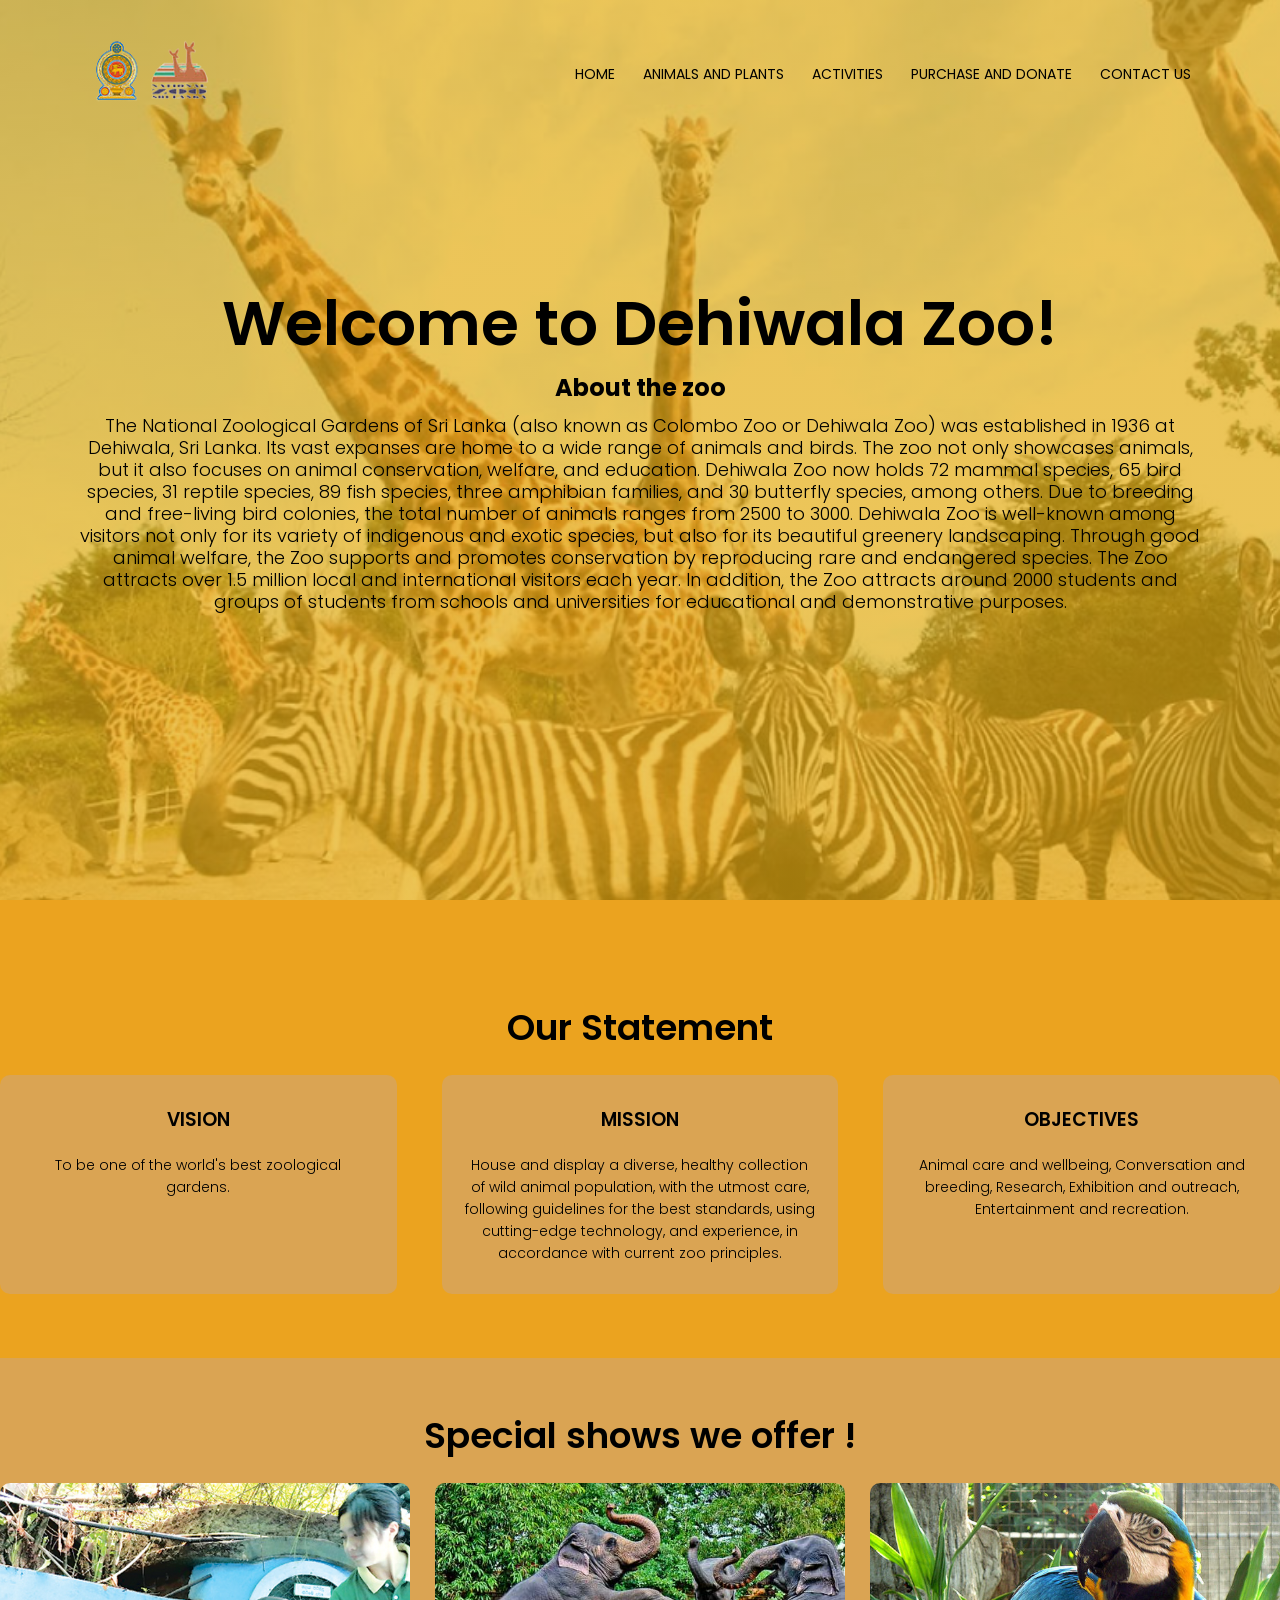
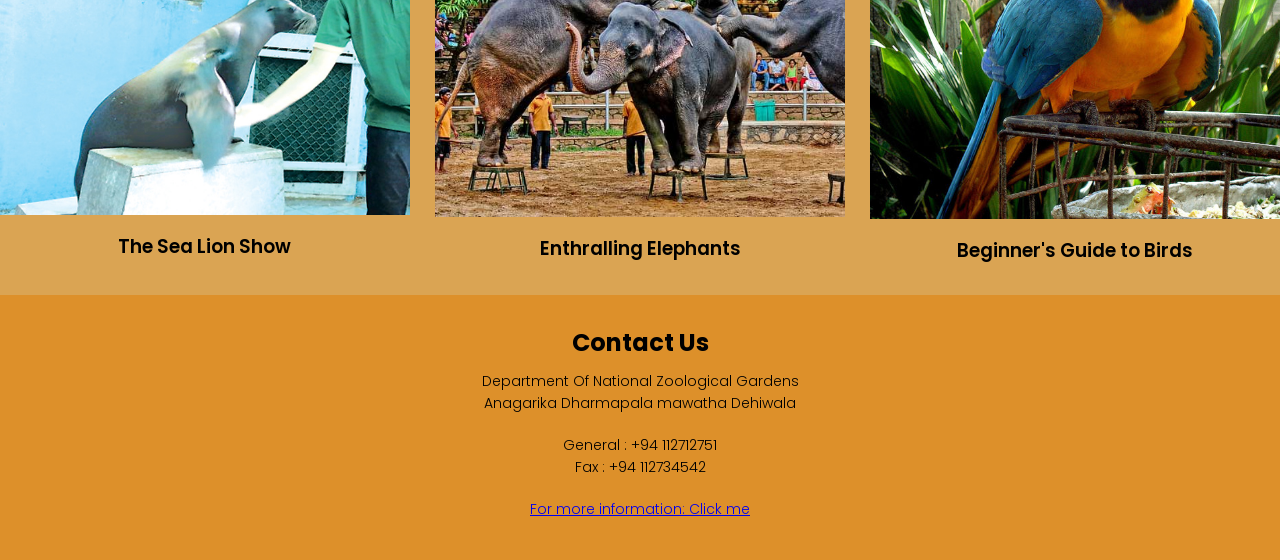
<file: index.html>
<!DOCTYPE html>
<html>
    <head>
        <meta name="viewport" content="width=device-width, initial-scale=1.0">
        <title>Dehiwala Zoo</title>
        <link rel="icon" href="images/favicon.ico" type="image/x-icon">
        <link rel="stylesheet" href="home.css">
        <link rel="preconnect" href="https://fonts.googleapis.com">
<link rel="preconnect" href="https://fonts.gstatic.com" crossorigin>
<link href="https://fonts.googleapis.com/css2?family=Poppins:ital@1&display=swap" rel="stylesheet">
<link rel="stylesheet" href="https://stackpath.bootstrapcdn.com/font-awesome/4.7.0/css/font-awesome.min.css">

    </head>
    <body>
        <section class="header">
            <nav>
                <a href="home.html"><img src="images/logo-removebg-preview.png"></a>
                <div class="nav-links">
                    
                    <ul>
                        <li><a href="./index.html">HOME</a></li>
                        <li><a href="./animals and plants.html">ANIMALS AND PLANTS</a></li>
                        <li><a href="./activties.html">ACTIVITIES</a></li>
                        <li><a href="./purchase and donate.html">PURCHASE AND DONATE</a></li>
                        <li><a href="./contact us.html">CONTACT US</a></li>
                    </ul>
                </div>
                

            </nav>

            <div class="text-box">
                
                <h1>Welcome to Dehiwala Zoo!</h1>
                
                <h2>About the zoo</h2>
                <p>The National Zoological Gardens of Sri Lanka (also known as Colombo Zoo or Dehiwala Zoo) was established in 1936 at Dehiwala, Sri Lanka. Its vast expanses are home to a wide range of animals and birds. The zoo not only showcases animals, but it also focuses on animal conservation, welfare, and education. 
                    Dehiwala Zoo now holds 72 mammal species, 65 bird species, 31 reptile species, 89 fish species, three amphibian families, and 30 butterfly species, among others. Due to breeding and free-living bird colonies, the total number of animals ranges from 2500 to 3000. Dehiwala Zoo is well-known among visitors not only for its variety of indigenous and exotic species, but also for its beautiful greenery landscaping. Through good animal welfare, the Zoo supports and promotes conservation by reproducing rare and endangered species.
                    The Zoo attracts over 1.5 million local and international visitors each year. In addition, the Zoo attracts around 2000 students and groups of students from schools and universities for educational and demonstrative purposes.
                    </p>

            </div>
        </section>

        <section class="section2">
            <h1>Our Statement</h1>
            

            <div class="row">
                <div class="section-col">
                    <h3>VISION</h3>
                    <p>To be one of the world's best zoological gardens.</p>
                </div>
                <div class="section-col">
                    <h3>MISSION</h3>
                    <p>House and display a diverse, healthy collection of wild animal population, with the utmost care, following guidelines for the best standards, using cutting-edge technology, and experience, in accordance with current zoo principles.</p>
                </div>
                <div class="section-col">
                    <h3>OBJECTIVES</h3>
                    <p>Animal care and wellbeing, Conversation and breeding, Research, Exhibition and outreach, Entertainment and recreation.</p>
                </div>


            </div>
        </section>

        <section class="section3">
            <h1>Special shows we offer !</h1>

            <div class="row">
                <div class="section2-col">
                    <img src="images/sealion.jpeg" width="550px">
                    <div class="layer">
                       <h3>The Sea Lion Show</h3> 
                    </div>
                </div>
                <div class="section2-col">
                    <img src="images/elephant.jpeg" width="500px">
                    <div class="layer">
                       <h3>Enthralling Elephants</h3> 
                    </div>
                </div>
                <div class="section2-col">
                    <img src="images/birds.jpeg" width="470px">
                    <div class="layer">
                       <h3>Beginner's Guide to Birds</h3> 
                    </div>
                </div>
            </div>
    </body>   
            <footer>
            <section class="footer">

                <h2>Contact Us</h2>
                <p>Department Of National Zoological Gardens<br>
                    Anagarika Dharmapala mawatha
                    Dehiwala</p>
                <p>General : +94 112712751<br>
                    Fax : +94 112734542</p> 
                     
                <p><a href="http://nationalzoo.gov.lk/">For more information: Click me </a></p> 
            </section>

            </footer>
        </section>
     
                
                
                <!--------------------------------------------------References------------------------------------------
                  HOME PAGE
                    logo-removebg-preview.png was obtained from https://lh3.googleusercontent.com/proxy/syWJO9eAY0ubLAsSIKoFJuJM4GDN9vAnq0Q-WbfBdQ73jBpLzetdM2SEN4gf7L-gAeKmrWwX0Ys30SPMjwCGb7rKY9Ekdo95dG8LNuUniDWuz40o0MMoA-Ti1_s5rHT1OpI
                    Home.jpeg was obtained from https://www.clubmahindra.com/storage/app/media/Non%20Managed%20Resorts/Mount%20Lavinia%20Hotel%20Sri%20Lanka/Trip%20to%20Dehiwala%20Zoo.jpg
                    elephant.jpeg was obtained from https://i.ytimg.com/vi/VG2CpAm1cTU/maxresdefault.jpg
                    birds.jpeg was obtained from https://srilankafinder.com/wp-content/uploads/2017/10/zoo-dehiwala-700x500.jpg
                    sealion.jpeg was obtained from [data-uri]

                    ANIMALS AND PLANTS PAGE
                    Giraffe.jpeg was obtained from https://www.nationalgeographic.com/animals
                    Ostrich.jpeg was obtained from https://www.nationalgeographic.com/animals
                    Macaw.jpeg was obtained from https://www.nationalgeographic.com/animals
                    Tiger.jpeg was obtained from https://www.nationalgeographic.com/animals
                    Leopard.jpeg was obtained from https://www.nationalgeographic.com/animals
                    Stripe lemur.jpeg was obtained from https://www.nationalgeographic.com/animals
                    Viper.jpeg was obtained from https://www.nationalgeographic.com/animals
                    Python.jpeg was obtained from https://www.nationalgeographic.com/animals
                    Giant Squirell.jpeg was obtained from https://www.nationalgeographic.com/animals 
                    Informaton about the animals was taken from https://www.nationalgeographic.com/animals & https://www.britannica.com/
                    Satin wood.jpeg was obtained from https://www.google.com/imgres?imgurl=https%3A%2F%2Fpbs.twimg.com%2Fmedia%2FDsSyyySXoAAgwa2.jpg&imgrefurl=https%3A%2F%2Ftwitter.com%2Fumairfarwees%2Fstatus%2F1064172080424472576&tbnid=rfiJ0uIcv0t4fM&vet=1&docid=8Xqlj78qfteUCM&w=1200&h=800&source=sh%2Fx%2Fim
                    
                    

                    ACTIVITIES PAGE
                    sealion2.jpeg was obtained from [data-uri]
                    birdshow.jpeg was obtained from https://visitcolombo.com/content/6-dehiwela-zoo
                    Infromation on the activties were obtained from http://nationalzoo.gov.lk/

                    CSS DESIGN 1
                    Lionmain.jpeg was obtained from https://cdn.britannica.com/29/150929-050-547070A1/lion-Kenya-Masai-Mara-National-Reserve.jpg
                    Lion2.jpeg was obtained from https://wallpapercave.com/uwp/uwp357634.jpeg
                    lionhabitat.jpeg was obtained from https://i.pinimg.com/originals/94/fa/5e/94fa5e6ac3b0f94ace7a0d52b99e37fd.jpg
                    lionhunting.jpeg was obtained from https://cdn.britannica.com/97/92697-050-39C05D91/Lions-warthog.jpg
                    Information on lions was obtained from https://www.nationalgeographic.com/animals

                    CSS DESIGN 2
                     Lion2.jpeg was obtained from https://wallpapercave.com/uwp/uwp357634.jpeg
                    lionhabitat.jpeg was obtained from https://i.pinimg.com/originals/94/fa/5e/94fa5e6ac3b0f94ace7a0d52b99e37fd.jpg
                    lionhunting.jpeg was obtained from https://cdn.britannica.com/97/92697-050-39C05D91/Lions-warthog.jpg
                    Information on lions was obtained from https://www.nationalgeographic.com/animals

                    CONTACT US PAGE
                    call.jpeg was obtained from https://png.pngtree.com/png-vector/20190120/ourlarge/pngtree-calling-vector-icon-png-image_470733.jpg
                    location.jpeg was obtained from https://media.istockphoto.com/vectors/map-pin-vector-glyph-icon-vector-id1193451471?k=20&m=1193451471&s=612x612&w=0&h=ve7JRaMvw6L1HBiDOTVwfbhHALPPH-nCMCgG0Z_z5NY=
                    mail.jpeg was obtained from https://thumbs.dreamstime.com/b/black-envelope-icon-flat-style-mail-symbol-isolated-white-background-simple-message-abstract-vector-illustration-graphic-174227096.jpg
                    Information was obtained from http://nationalzoo.gov.lk/
                    ------->
   
    
</html>
</file>
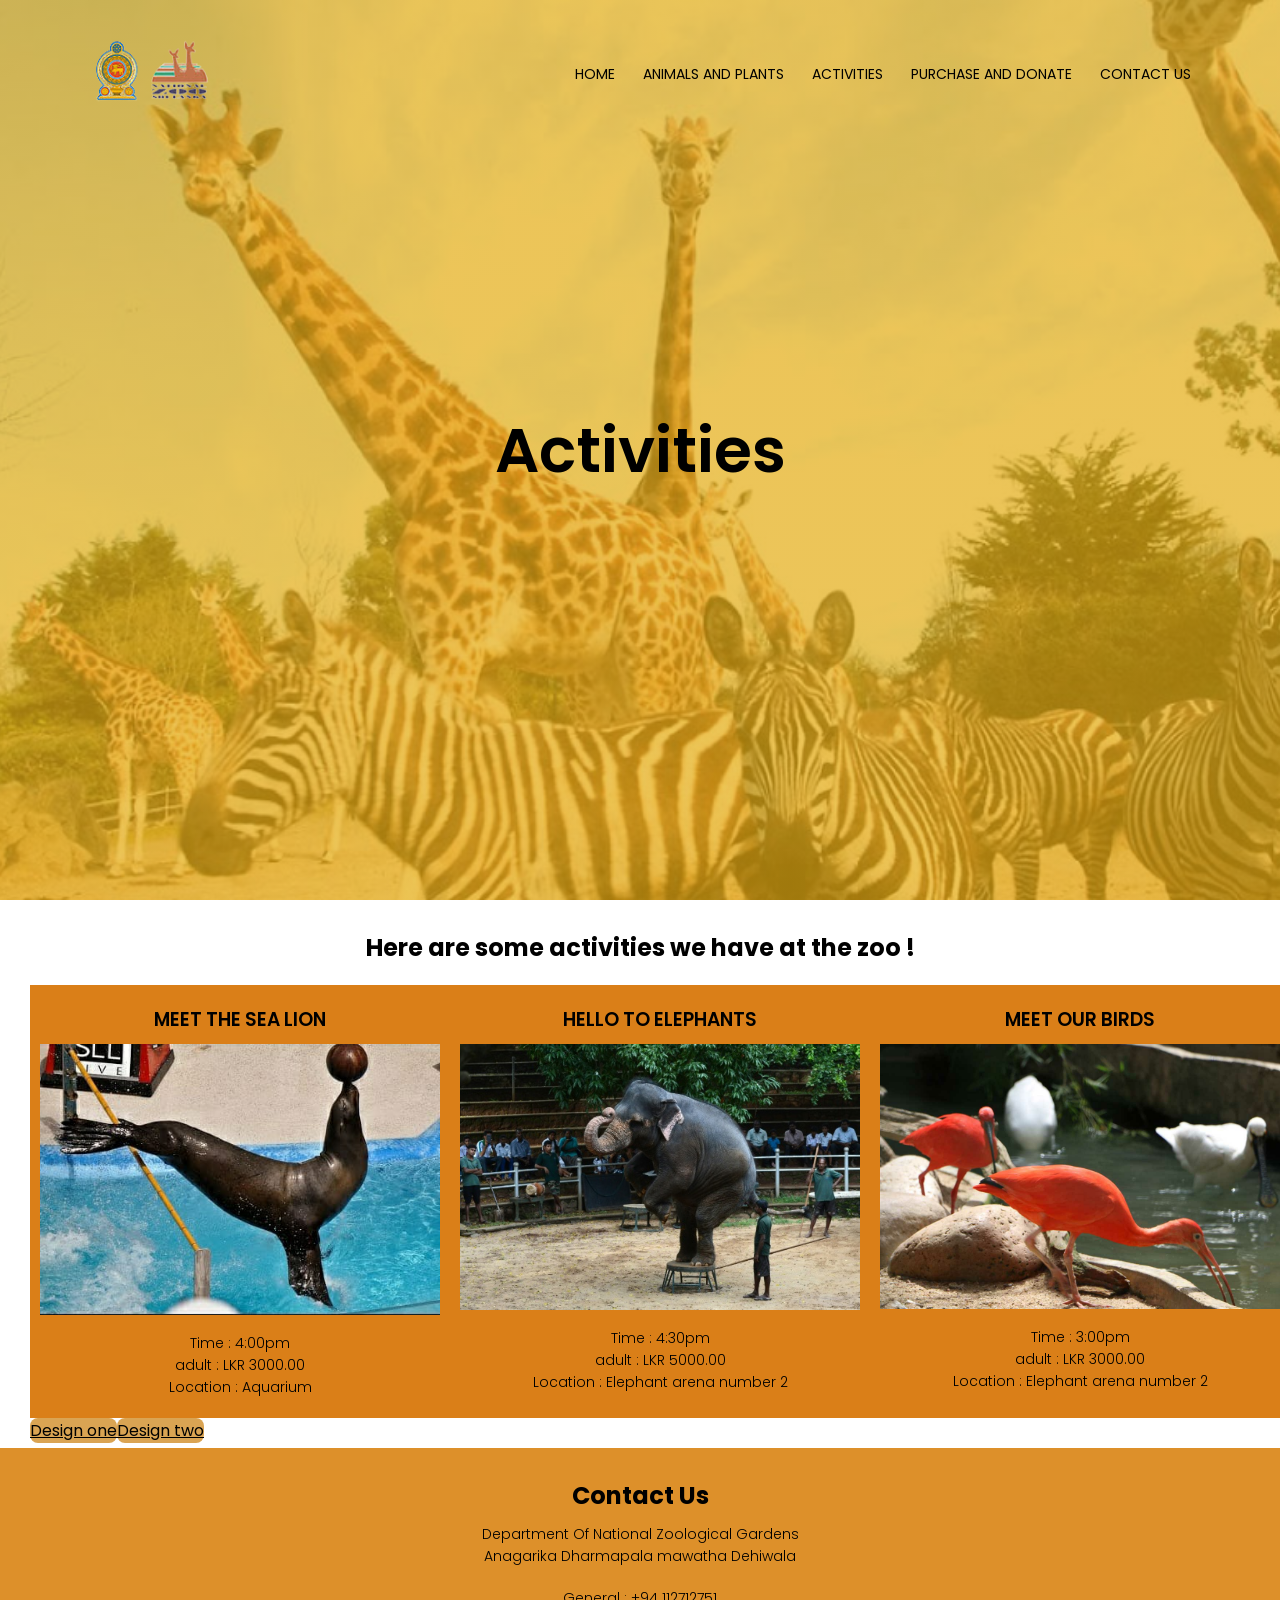
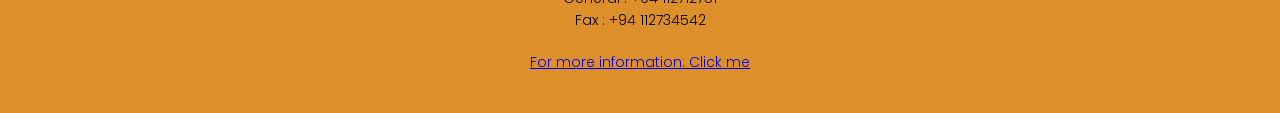
<file: activties.html>
<!DOCTYPE html>
<html>
    <head>
        <meta name="viewport" content="width=device-width, initial-scale=1.0">
        <title>Dehiwala Zoo</title>
        <link rel="icon" href="images/favicon.ico" type="image/x-icon">
        <link rel="stylesheet" href="home.css">
        <link rel="preconnect" href="https://fonts.googleapis.com">
<link rel="preconnect" href="https://fonts.gstatic.com" crossorigin>
<link href="https://fonts.googleapis.com/css2?family=Poppins:ital@1&display=swap" rel="stylesheet">
<link rel="stylesheet" href="https://stackpath.bootstrapcdn.com/font-awesome/4.7.0/css/font-awesome.min.css">
    </head>
    <body>
        <section class="header">
            <nav>
                <a href="home.html"><img src="images/logo-removebg-preview.png"></a>
                <div class="nav-links">
                    <i class="fa fa-times-circle" ></i>
                    <ul>
                        <li><a href="./index.html">HOME</a></li>
                        <li><a href="./animals and plants.html">ANIMALS AND PLANTS</a></li>
                        <li><a href="./activties.html">ACTIVITIES</a></li>
                        <li><a href="./purchase and donate.html">PURCHASE AND DONATE</a></li>
                        <li><a href="./contact us.html">CONTACT US</a></li>
                    </ul>
                </div>
                <i class="fa fa-bars" ></i>

            </nav>


            <div class="text-box">
                <h1>Activities</h1>
            </div>

        </section>

        <section class="activities">
            <h2>Here are some activities we have at the zoo !</h2>

            <div class="row">
                <div class="section-col-bg1">
                    <h3>MEET THE SEA LION</h3>
                    <img src="images/sealion2.jpeg">
                    <p>Time : 4:00pm<br>
                       adult : LKR 3000.00<br>
                       Location : Aquarium
                    </p>
                </div>
                <div class="section-col-bg1">
                    <h3>HELLO TO ELEPHANTS</h3>
                    <img src="images/elephantshow.jpeg">
                    <p>Time : 4:30pm<br>
                        adult : LKR 5000.00<br>
                        Location : Elephant arena number 2</p>
                </div>
                <div class="section-col-bg1">
                    <h3>MEET OUR BIRDS</h3>
                    <img src="images/birdshow.jpeg">  
                    <p>Time : 3:00pm<br>
                        adult : LKR 3000.00<br>
                        Location : Elephant arena number 2</p>
                </div>
            </div> 
            <div class="btnClass">
                <a href="design.html" class="btn">Design one</a>
                <a href="design2.html" class="btn">Design two</a>
            </div>   
        </section>
        

       
    </body>

    <footer>
        <section class="footer">

            <h2>Contact Us</h2>
            <p>Department Of National Zoological Gardens<br>
                Anagarika Dharmapala mawatha
                Dehiwala</p>
            <p>General : +94 112712751<br>
                Fax : +94 112734542</p> 
                 
            <p><a href="http://nationalzoo.gov.lk/">For more information: Click me </a></p>      
        </section>
    </footer>
<!--------------------------------------------------References------------------------------------------
                  HOME PAGE
                    logo-removebg-preview.png was obtained from https://lh3.googleusercontent.com/proxy/syWJO9eAY0ubLAsSIKoFJuJM4GDN9vAnq0Q-WbfBdQ73jBpLzetdM2SEN4gf7L-gAeKmrWwX0Ys30SPMjwCGb7rKY9Ekdo95dG8LNuUniDWuz40o0MMoA-Ti1_s5rHT1OpI
                    Home.jpeg was obtained from https://www.clubmahindra.com/storage/app/media/Non%20Managed%20Resorts/Mount%20Lavinia%20Hotel%20Sri%20Lanka/Trip%20to%20Dehiwala%20Zoo.jpg
                    elephant.jpeg was obtained from https://i.ytimg.com/vi/VG2CpAm1cTU/maxresdefault.jpg
                    birds.jpeg was obtained from https://srilankafinder.com/wp-content/uploads/2017/10/zoo-dehiwala-700x500.jpg
                    sealion.jpeg was obtained from [data-uri]

                    ANIMALS AND PLANTS PAGE
                    Giraffe.jpeg was obtained from https://www.nationalgeographic.com/animals
                    Ostrich.jpeg was obtained from https://www.nationalgeographic.com/animals
                    Macaw.jpeg was obtained from https://www.nationalgeographic.com/animals
                    Tiger.jpeg was obtained from https://www.nationalgeographic.com/animals
                    Leopard.jpeg was obtained from https://www.nationalgeographic.com/animals
                    Stripe lemur.jpeg was obtained from https://www.nationalgeographic.com/animals
                    Viper.jpeg was obtained from https://www.nationalgeographic.com/animals
                    Python.jpeg was obtained from https://www.nationalgeographic.com/animals
                    Giant Squirell.jpeg was obtained from https://www.nationalgeographic.com/animals 
                    Informaton about the animals was taken from https://www.nationalgeographic.com/animals & https://www.britannica.com/
                    Satin wood.jpeg was obtained from https://www.google.com/imgres?imgurl=https%3A%2F%2Fpbs.twimg.com%2Fmedia%2FDsSyyySXoAAgwa2.jpg&imgrefurl=https%3A%2F%2Ftwitter.com%2Fumairfarwees%2Fstatus%2F1064172080424472576&tbnid=rfiJ0uIcv0t4fM&vet=1&docid=8Xqlj78qfteUCM&w=1200&h=800&source=sh%2Fx%2Fim
                    
                    

                    ACTIVITIES PAGE
                    sealion2.jpeg was obtained from [data-uri]
                    birdshow.jpeg was obtained from https://visitcolombo.com/content/6-dehiwela-zoo
                    Infromation on the activties were obtained from http://nationalzoo.gov.lk/

                    CSS DESIGN 1
                    Lionmain.jpeg was obtained from https://cdn.britannica.com/29/150929-050-547070A1/lion-Kenya-Masai-Mara-National-Reserve.jpg
                    Lion2.jpeg was obtained from https://wallpapercave.com/uwp/uwp357634.jpeg
                    lionhabitat.jpeg was obtained from https://i.pinimg.com/originals/94/fa/5e/94fa5e6ac3b0f94ace7a0d52b99e37fd.jpg
                    lionhunting.jpeg was obtained from https://cdn.britannica.com/97/92697-050-39C05D91/Lions-warthog.jpg
                    Information on lions was obtained from https://www.nationalgeographic.com/animals

                    CSS DESIGN 2
                     Lion2.jpeg was obtained from https://wallpapercave.com/uwp/uwp357634.jpeg
                    lionhabitat.jpeg was obtained from https://i.pinimg.com/originals/94/fa/5e/94fa5e6ac3b0f94ace7a0d52b99e37fd.jpg
                    lionhunting.jpeg was obtained from https://cdn.britannica.com/97/92697-050-39C05D91/Lions-warthog.jpg
                    Information on lions was obtained from https://www.nationalgeographic.com/animals

                    CONTACT US PAGE
                    call.jpeg was obtained from https://png.pngtree.com/png-vector/20190120/ourlarge/pngtree-calling-vector-icon-png-image_470733.jpg
                    location.jpeg was obtained from https://media.istockphoto.com/vectors/map-pin-vector-glyph-icon-vector-id1193451471?k=20&m=1193451471&s=612x612&w=0&h=ve7JRaMvw6L1HBiDOTVwfbhHALPPH-nCMCgG0Z_z5NY=
                    mail.jpeg was obtained from https://thumbs.dreamstime.com/b/black-envelope-icon-flat-style-mail-symbol-isolated-white-background-simple-message-abstract-vector-illustration-graphic-174227096.jpg
                    Information was obtained from http://nationalzoo.gov.lk/
                    ------->
</html>
</file>
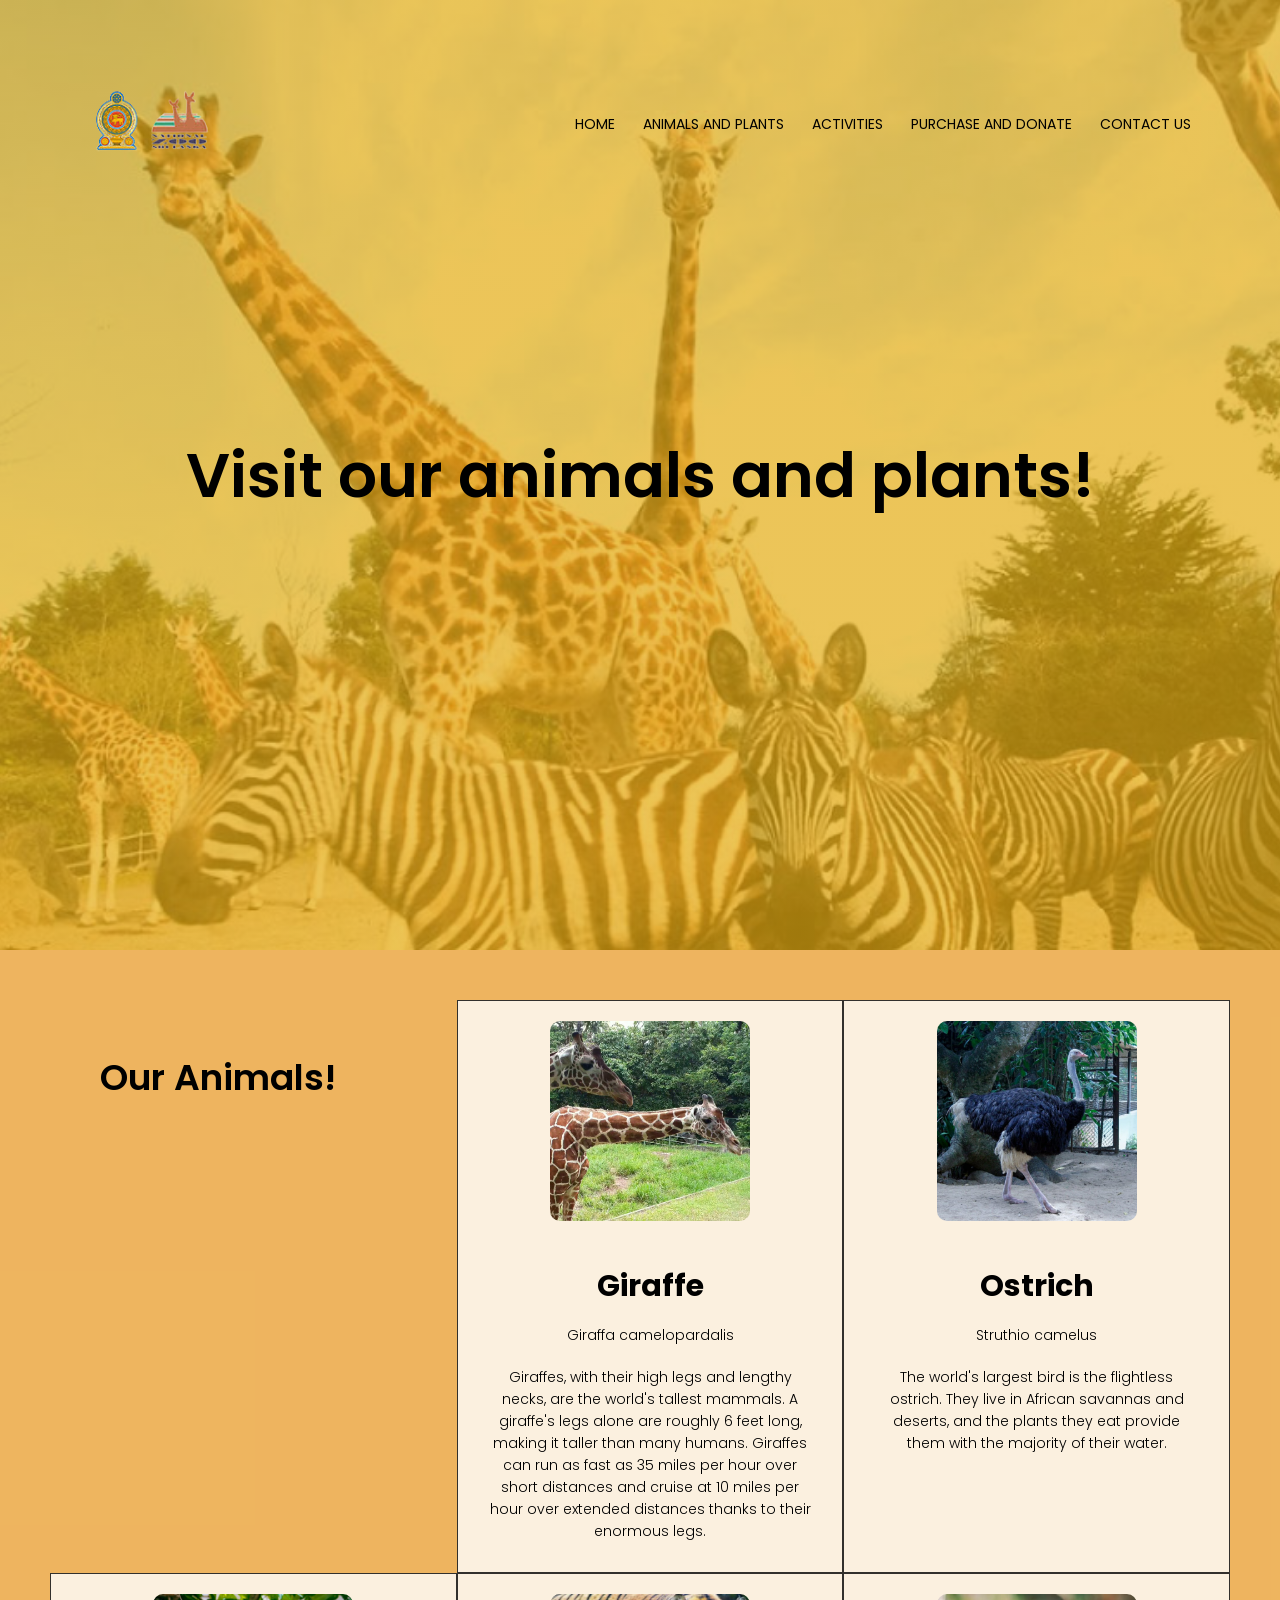
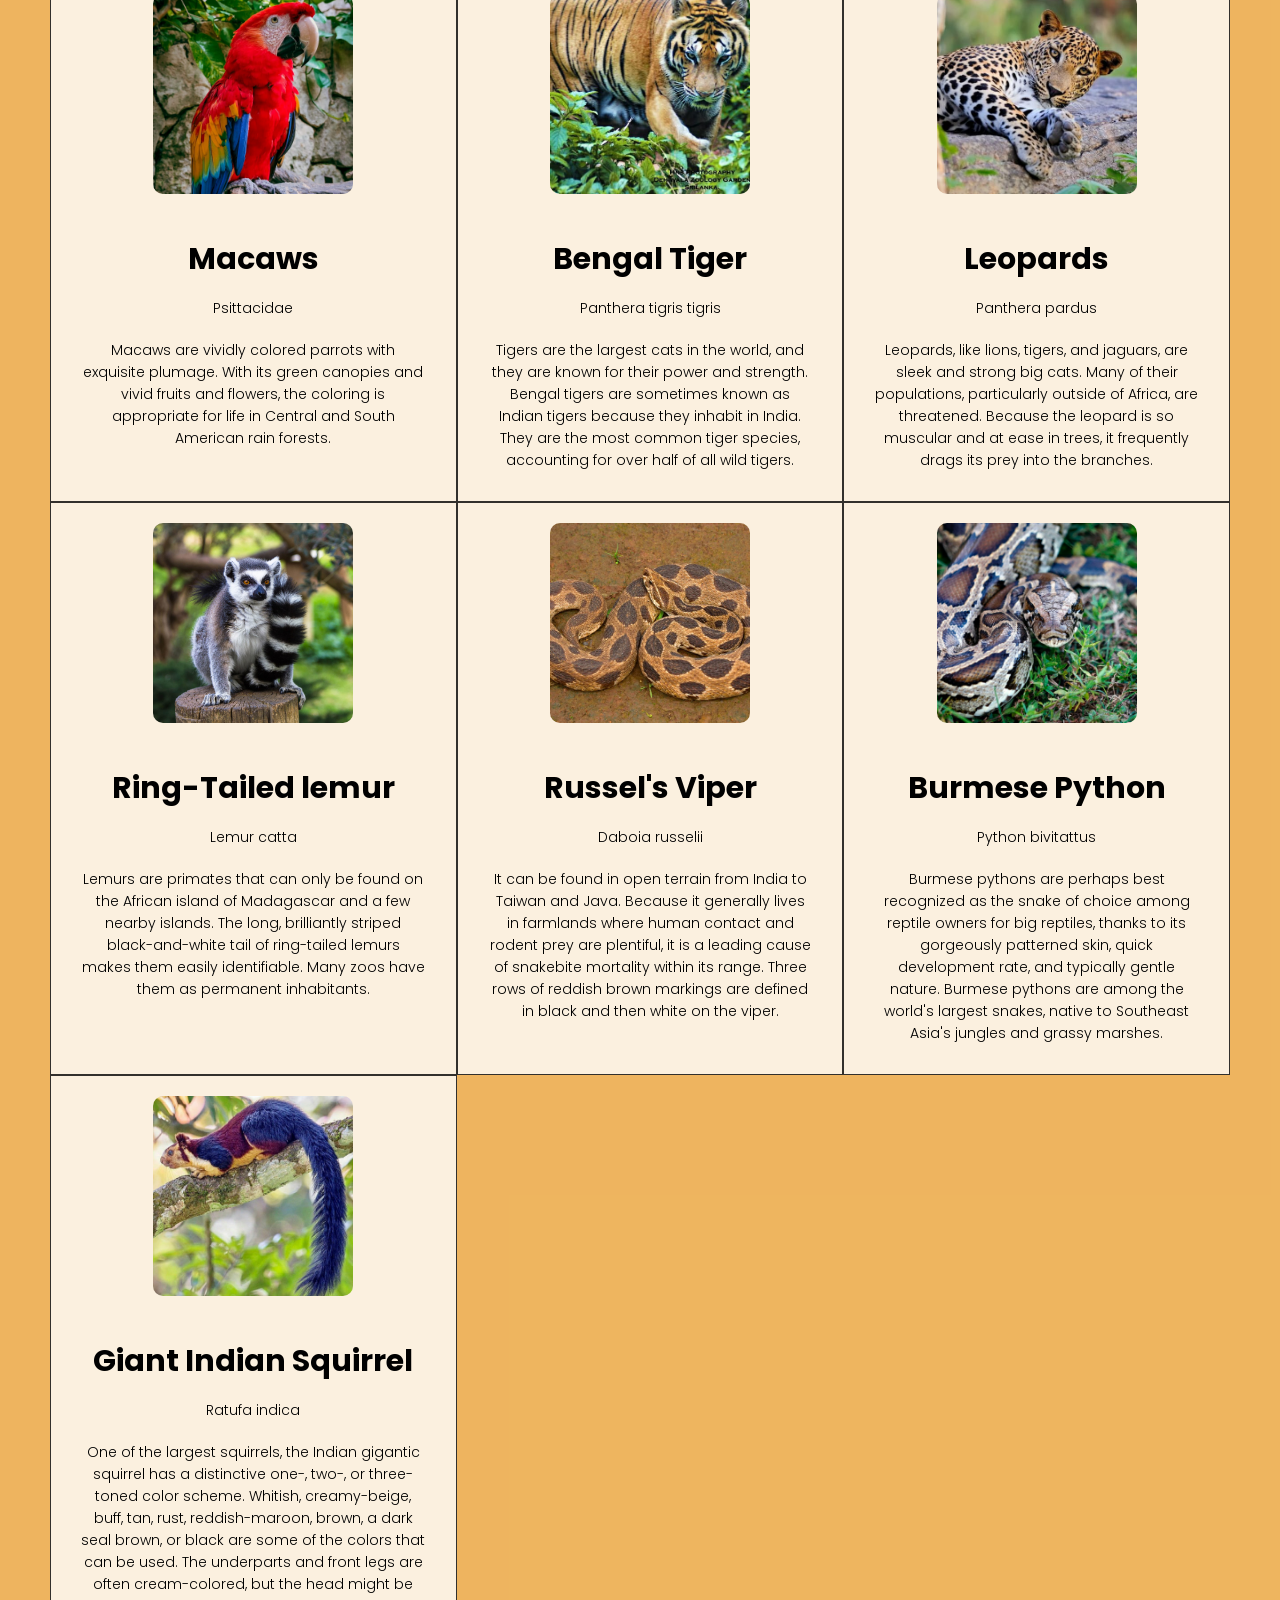
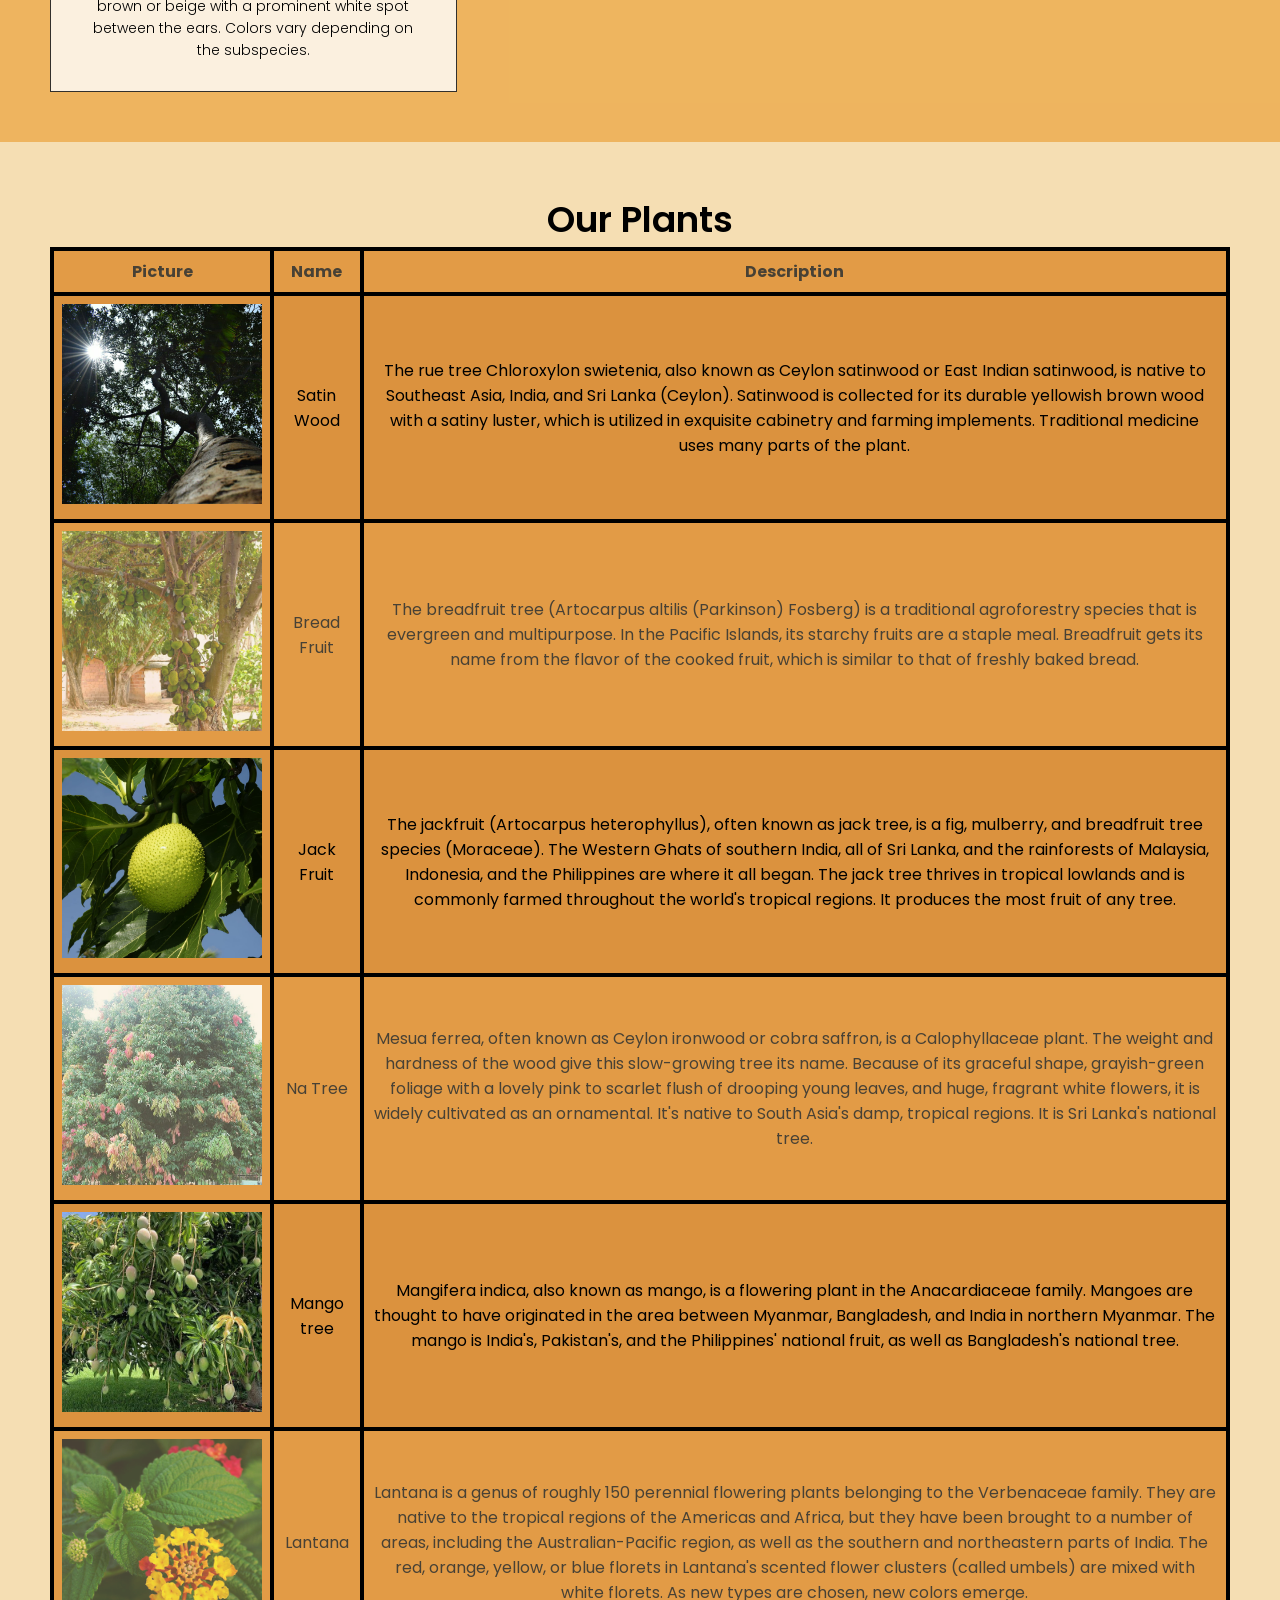
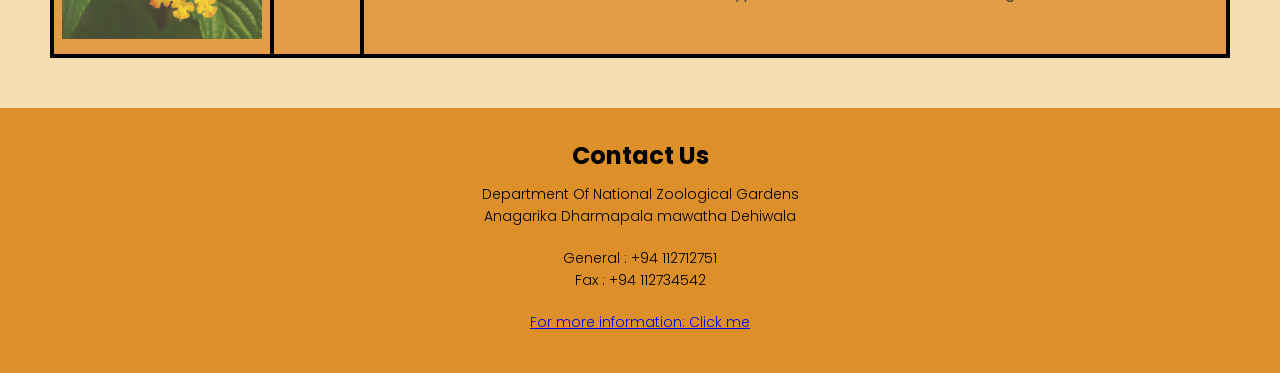
<file: animals and plants.html>
<!DOCTYPE html>
<html>
    <head>
        <meta name="viewport" content="width=device-width, initial-scale=1.0">
        <title>Dehiwala Zoo</title>
        <link rel="icon" href="images/favicon.ico" type="image/x-icon">
        <link rel="stylesheet" href="home.css">
        <link rel="preconnect" href="https://fonts.googleapis.com">
<link rel="preconnect" href="https://fonts.gstatic.com" crossorigin>
<link href="https://fonts.googleapis.com/css2?family=Poppins:ital@1&display=swap" rel="stylesheet">
<link rel="stylesheet" href="https://stackpath.bootstrapcdn.com/font-awesome/4.7.0/css/font-awesome.min.css">
    </head>
    <body>
        <section class="header section3">
            <nav>
                <a href="home.html"><img src="images/logo-removebg-preview.png"></a>
                <div class="nav-links">
                    <i class="fa fa-times-circle" ></i>
                    <ul>
                        <li><a href="./index.html">HOME</a></li>
                        <li><a href="./animals and plants.html">ANIMALS AND PLANTS</a></li>
                        <li><a href="./activties.html">ACTIVITIES</a></li>
                        <li><a href="./purchase and donate.html">PURCHASE AND DONATE</a></li>
                        <li><a href="./contact us.html">CONTACT US</a></li>
                    </ul>
                </div>
                <i class="fa fa-bars" ></i>

            </nav>
            <div class="text-box">
                <h1>Visit our animals and plants!</h1>
            </div>    
          
        </section>         

                <div class="grid-container">
                   <div class="grid-heading">
                    <h1>Our Animals!</h1>
                   </div>     
                    <div class="grid-item">
                        

                        <img id="small" src="images/Giraffe.jpeg" width="200">
                        <h4>Giraffe</h4>
                        <p> Giraffa camelopardalis</p>
                        <p>Giraffes, with their high legs and lengthy necks, are the world's tallest mammals. A giraffe's legs alone are roughly 6 feet long, making it taller than many humans. Giraffes can run as fast as 35 miles per hour over short distances and cruise at 10 miles per hour over extended distances thanks to their enormous legs.</p>
                    </div>
                    <div class="grid-item">
                        <img id="small" src="images/Ostrich.jpeg" width="200">
                        <h4>Ostrich</h4>
                        <p>Struthio camelus</p>
                        <p>The world's largest bird is the flightless ostrich. They live in African savannas and deserts, and the plants they eat provide them with the majority of their water.</p>
                    </div>
                    <div class="grid-item">
                        <img id="small" src="images/Macaw.jpeg" width="200">
                        <h4>Macaws</h4>
                        <p>Psittacidae</p>
                    <p>Macaws are vividly colored parrots with exquisite plumage. With its green canopies and vivid fruits and flowers, the coloring is appropriate for life in Central and South American rain forests.</p>
                    </div>

                    <div class="grid-item">
                        <img id="small" src="images/Tiger.jpeg" width="200">
                        <h4>Bengal Tiger</h4>
                        <p>Panthera tigris tigris</p>
                        <p>Tigers are the largest cats in the world, and they are known for their power and strength. Bengal tigers are sometimes known as Indian tigers because they inhabit in India. They are the most common tiger species, accounting for over half of all wild tigers.</p>
                    </div>
                    <div class="grid-item">
                        <img id="small" src="images/Leopard.jpeg" width="200">
                        <h4>Leopards</h4>
                        <p>Panthera pardus</p>
                        <p>Leopards, like lions, tigers, and jaguars, are sleek and strong big cats. Many of their populations, particularly outside of Africa, are threatened. Because the leopard is so muscular and at ease in trees, it frequently drags its prey into the branches.</p>
                    </div>
                    <div class="grid-item">
                        <img id="small" src="images/Stripe lemur.jpeg" width="200">
                        <h4>Ring-Tailed lemur</h4>
                        <p>Lemur catta</p>
                        <p>Lemurs are primates that can only be found on the African island of Madagascar and a few nearby islands. The long, brilliantly striped black-and-white tail of ring-tailed lemurs makes them easily identifiable. Many zoos have them as permanent inhabitants.</p>
                    </div>  
                    <div class="grid-item">
                        <img id="small" src="images/Viper.jpeg" width="200">
                        <h4>Russel's Viper</h4>
                        <p>Daboia russelii</p>
                        <p>It can be found in open terrain from India to Taiwan and Java. Because it generally lives in farmlands where human contact and rodent prey are plentiful, it is a leading cause of snakebite mortality within its range. Three rows of reddish brown markings are defined in black and then white on the viper.</p>
                    </div>
                    <div class="grid-item">
                        <img id="small" src="images/Python.jpeg" width="200">
                        <h4>Burmese Python</h4>
                        <p>Python bivitattus</p>
                        <p>Burmese pythons are perhaps best recognized as the snake of choice among reptile owners for big reptiles, thanks to its gorgeously patterned skin, quick development rate, and typically gentle nature. Burmese pythons are among the world's largest snakes, native to Southeast Asia's jungles and grassy marshes.</p>
                    </div>
                    <div class="grid-item">
                        <img id="small" src="images/Giant squirrel.jpeg" width="200">
                        <h4>Giant Indian Squirrel</h4>
                        <p>Ratufa indica</p>
                        <p>One of the largest squirrels, the Indian gigantic squirrel has a distinctive one-, two-, or three-toned color scheme. Whitish, creamy-beige, buff, tan, rust, reddish-maroon, brown, a dark seal brown, or black are some of the colors that can be used.  The underparts and front legs are often cream-colored, but the head might be brown or beige with a prominent white spot between the ears.  Colors vary depending on the subspecies.</p>
                    </div>  
                  </div>
            </section>
                  
                  
            <section class="table-container">
                  <div class="Plants-Table">
                   <h1>Our Plants</h1>

                    <table>
                      <tr>
                        <th>Picture</th>
                        <th>Name</th>
                        <th>Description</th>
                        
                      </tr>
                      <tr>
                        <td>  <img id="small" src="images/Satin wood.jpeg" width="200"> </td>
                        <td>Satin Wood</td>
                        <td>The rue tree Chloroxylon swietenia, also known as Ceylon satinwood or East Indian satinwood, is native to Southeast Asia, India, and Sri Lanka (Ceylon). Satinwood is collected for its durable yellowish brown wood with a satiny luster, which is utilized in exquisite cabinetry and farming implements. Traditional medicine uses many parts of the plant.</td>
                       
                      </tr>
                      <tr>
                        <td> <img id="small" src="images/Bread fruit.jpeg" width="200"> </td>
                        <td>Bread Fruit</td>
                        <td>The breadfruit tree (Artocarpus altilis (Parkinson) Fosberg) is a traditional agroforestry species that is evergreen and multipurpose. In the Pacific Islands, its starchy fruits are a staple meal. Breadfruit gets its name from the flavor of the cooked fruit, which is similar to that of freshly baked bread.</td>
                      </tr>
                      <tr>
                        <td> <img id="small" src="images/Jackfruit.jpeg" width="200"> </td>
                        <td>Jack Fruit</td>
                        <td>The jackfruit (Artocarpus heterophyllus), often known as jack tree, is a fig, mulberry, and breadfruit tree species (Moraceae). The Western Ghats of southern India, all of Sri Lanka, and the rainforests of Malaysia, Indonesia, and the Philippines are where it all began. The jack tree thrives in tropical lowlands and is commonly farmed throughout the world's tropical regions. It produces the most fruit of any tree.</td>
                      </tr>
                      <tr>
                        <td><img id="small" src="images/Na tree.jpeg" width="200"></td>
                        <td>Na Tree</td>
                        <td>Mesua ferrea, often known as Ceylon ironwood or cobra saffron, is a Calophyllaceae plant. The weight and hardness of the wood give this slow-growing tree its name. Because of its graceful shape, grayish-green foliage with a lovely pink to scarlet flush of drooping young leaves, and huge, fragrant white flowers, it is widely cultivated as an ornamental. It's native to South Asia's damp, tropical regions. It is Sri Lanka's national tree.</td>
                      </tr>
                      <tr>
                        <td><img id="small" src="images/Mango.jpeg" width="200"></td>
                        <td>Mango tree</td>
                        <td>Mangifera indica, also known as mango, is a flowering plant in the Anacardiaceae family. Mangoes are thought to have originated in the area between Myanmar, Bangladesh, and India in northern Myanmar. The mango is India's, Pakistan's, and the Philippines' national fruit, as well as Bangladesh's national tree.</td>
                      </tr>
                      <tr>
                        <td><img id="small" src="images/Lantana.jpeg" width="200"></td>
                        <td>Lantana</td>
                        <td>Lantana is a genus of roughly 150 perennial flowering plants belonging to the Verbenaceae family. They are native to the tropical regions of the Americas and Africa, but they have been brought to a number of areas, including the Australian-Pacific region, as well as the southern and northeastern parts of India. The red, orange, yellow, or blue florets in Lantana's scented flower clusters (called umbels) are mixed with white florets. As new types are chosen, new colors emerge.</td>
                      </tr>

                      <tfoot>
                          
                      </tfoot>
                    </table>


                  </div>
            </section>
    </body>    

            <footer>
                <section class="footer">
    
                    <h2>Contact Us</h2>
                    <p>Department Of National Zoological Gardens<br>
                        Anagarika Dharmapala mawatha
                        Dehiwala</p>
                    <p>General : +94 112712751<br>
                        Fax : +94 112734542</p> 
                         
                    <p><a href="http://nationalzoo.gov.lk/">For more information: Click me </a></p>      

                </section>
                </footer>
                  
                 <!--------------------------------------------------References------------------------------------------
                  HOME PAGE
                    logo-removebg-preview.png was obtained from https://lh3.googleusercontent.com/proxy/syWJO9eAY0ubLAsSIKoFJuJM4GDN9vAnq0Q-WbfBdQ73jBpLzetdM2SEN4gf7L-gAeKmrWwX0Ys30SPMjwCGb7rKY9Ekdo95dG8LNuUniDWuz40o0MMoA-Ti1_s5rHT1OpI
                    Home.jpeg was obtained from https://www.clubmahindra.com/storage/app/media/Non%20Managed%20Resorts/Mount%20Lavinia%20Hotel%20Sri%20Lanka/Trip%20to%20Dehiwala%20Zoo.jpg
                    elephant.jpeg was obtained from https://i.ytimg.com/vi/VG2CpAm1cTU/maxresdefault.jpg
                    birds.jpeg was obtained from https://srilankafinder.com/wp-content/uploads/2017/10/zoo-dehiwala-700x500.jpg
                    sealion.jpeg was obtained from [data-uri]

                    ANIMALS AND PLANTS PAGE
                    Giraffe.jpeg was obtained from https://www.nationalgeographic.com/animals
                    Ostrich.jpeg was obtained from https://www.nationalgeographic.com/animals
                    Macaw.jpeg was obtained from https://www.nationalgeographic.com/animals
                    Tiger.jpeg was obtained from https://www.nationalgeographic.com/animals
                    Leopard.jpeg was obtained from https://www.nationalgeographic.com/animals
                    Stripe lemur.jpeg was obtained from https://www.nationalgeographic.com/animals
                    Viper.jpeg was obtained from https://www.nationalgeographic.com/animals
                    Python.jpeg was obtained from https://www.nationalgeographic.com/animals
                    Giant Squirell.jpeg was obtained from https://www.nationalgeographic.com/animals 
                    Informaton about the animals was taken from https://www.nationalgeographic.com/animals & https://www.britannica.com/
                    Satin wood.jpeg was obtained from https://www.google.com/imgres?imgurl=https%3A%2F%2Fpbs.twimg.com%2Fmedia%2FDsSyyySXoAAgwa2.jpg&imgrefurl=https%3A%2F%2Ftwitter.com%2Fumairfarwees%2Fstatus%2F1064172080424472576&tbnid=rfiJ0uIcv0t4fM&vet=1&docid=8Xqlj78qfteUCM&w=1200&h=800&source=sh%2Fx%2Fim
                    
                    

                    ACTIVITIES PAGE
                    sealion2.jpeg was obtained from [data-uri]
                    birdshow.jpeg was obtained from https://visitcolombo.com/content/6-dehiwela-zoo
                    Infromation on the activties were obtained from http://nationalzoo.gov.lk/

                    CSS DESIGN 1
                    Lionmain.jpeg was obtained from https://cdn.britannica.com/29/150929-050-547070A1/lion-Kenya-Masai-Mara-National-Reserve.jpg
                    Lion2.jpeg was obtained from https://wallpapercave.com/uwp/uwp357634.jpeg
                    lionhabitat.jpeg was obtained from https://i.pinimg.com/originals/94/fa/5e/94fa5e6ac3b0f94ace7a0d52b99e37fd.jpg
                    lionhunting.jpeg was obtained from https://cdn.britannica.com/97/92697-050-39C05D91/Lions-warthog.jpg
                    Information on lions was obtained from https://www.nationalgeographic.com/animals

                    CSS DESIGN 2
                     Lion2.jpeg was obtained from https://wallpapercave.com/uwp/uwp357634.jpeg
                    lionhabitat.jpeg was obtained from https://i.pinimg.com/originals/94/fa/5e/94fa5e6ac3b0f94ace7a0d52b99e37fd.jpg
                    lionhunting.jpeg was obtained from https://cdn.britannica.com/97/92697-050-39C05D91/Lions-warthog.jpg
                    Information on lions was obtained from https://www.nationalgeographic.com/animals

                    CONTACT US PAGE
                    call.jpeg was obtained from https://png.pngtree.com/png-vector/20190120/ourlarge/pngtree-calling-vector-icon-png-image_470733.jpg
                    location.jpeg was obtained from https://media.istockphoto.com/vectors/map-pin-vector-glyph-icon-vector-id1193451471?k=20&m=1193451471&s=612x612&w=0&h=ve7JRaMvw6L1HBiDOTVwfbhHALPPH-nCMCgG0Z_z5NY=
                    mail.jpeg was obtained from https://thumbs.dreamstime.com/b/black-envelope-icon-flat-style-mail-symbol-isolated-white-background-simple-message-abstract-vector-illustration-graphic-174227096.jpg
                    Information was obtained from http://nationalzoo.gov.lk/
                    ------->
</html>
</file>
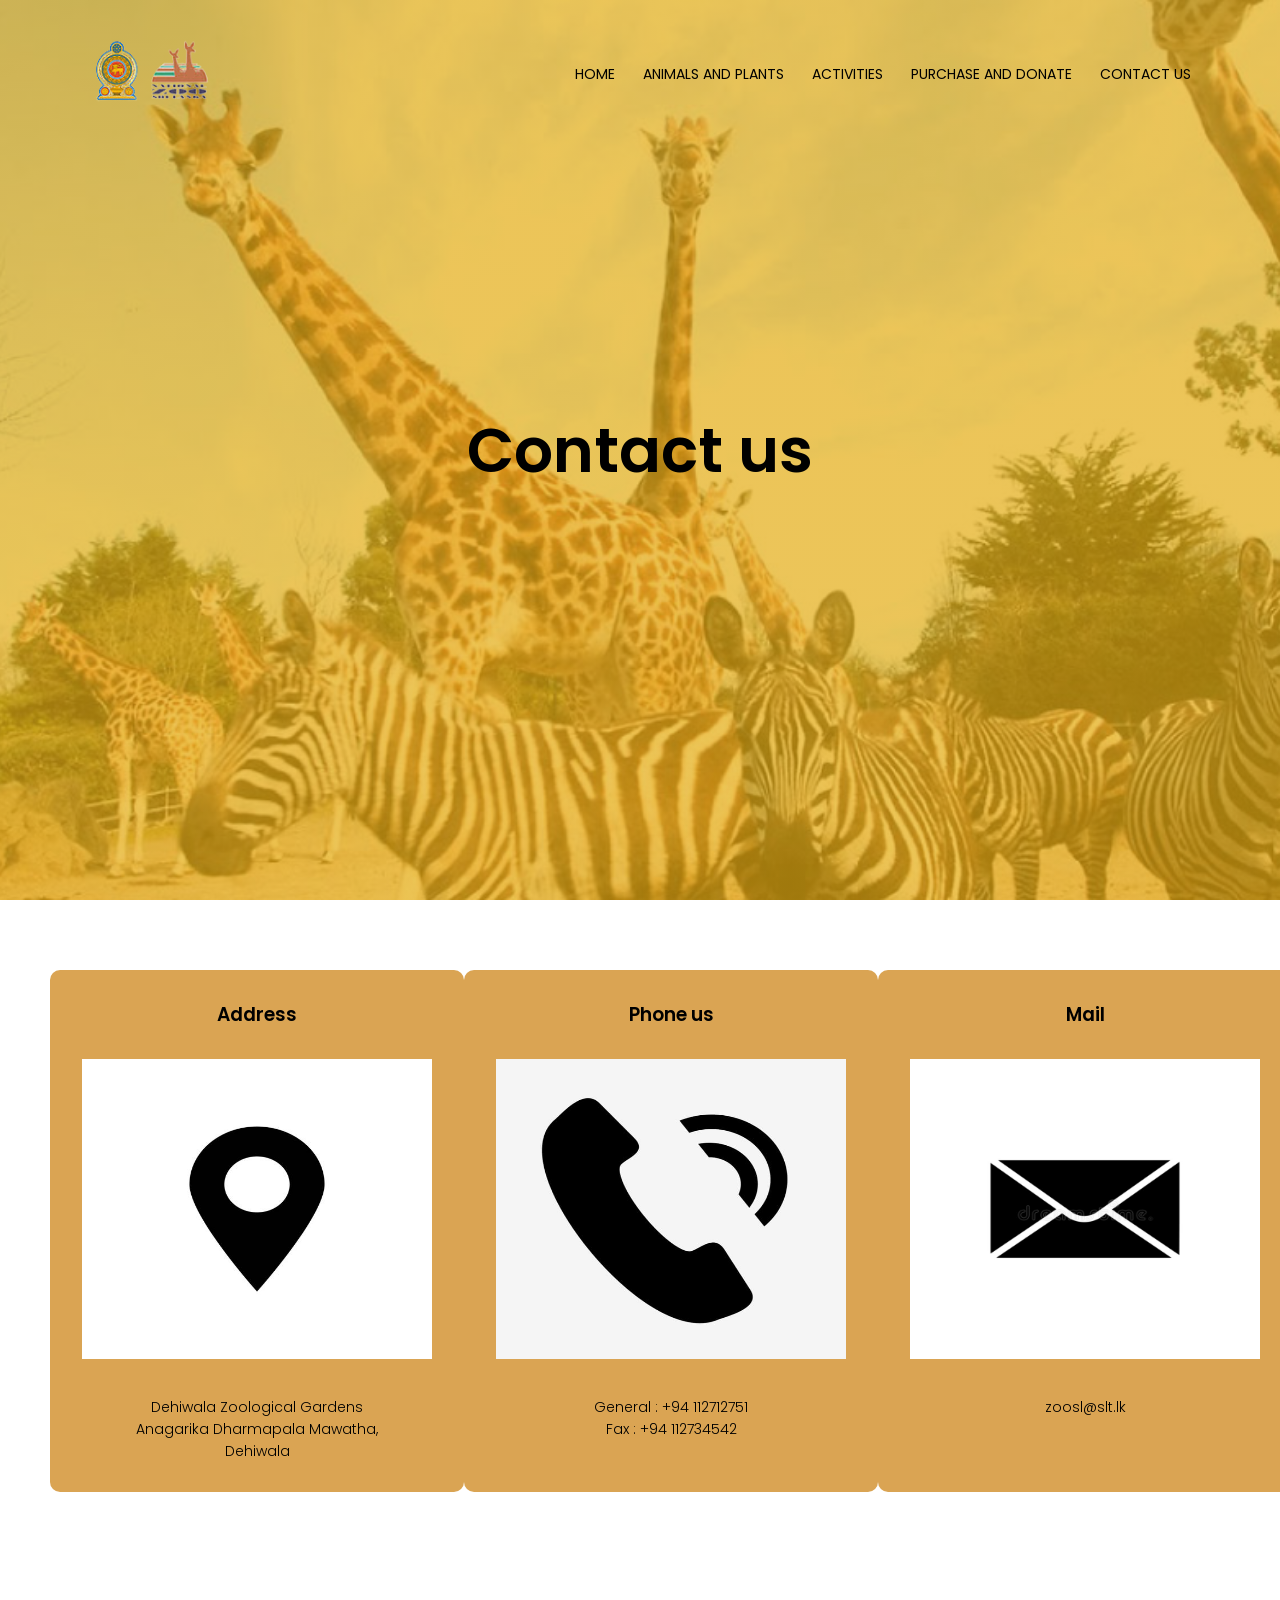
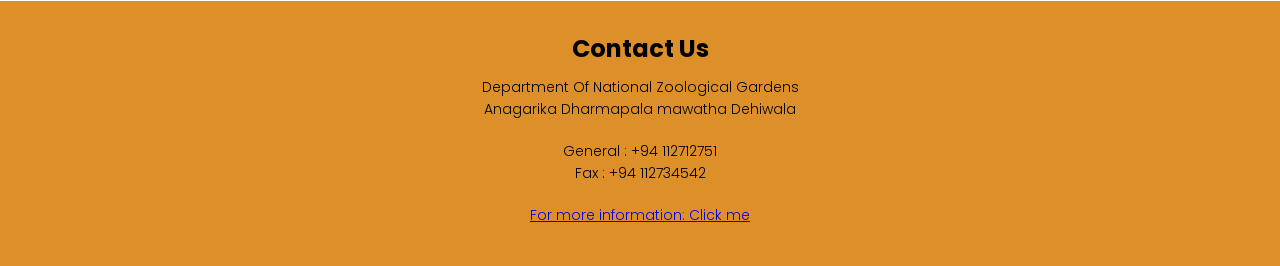
<file: contact us.html>
<!DOCTYPE html>
<html>
    <head>
        <meta name="viewport" content="width=device-width, initial-scale=1.0">
        <title>Dehiwala Zoo</title>
        <link rel="icon" href="images/favicon.ico" type="image/x-icon">
        <link rel="stylesheet" href="home.css">
        <link rel="preconnect" href="https://fonts.googleapis.com">
<link rel="preconnect" href="https://fonts.gstatic.com" crossorigin>
<link href="https://fonts.googleapis.com/css2?family=Poppins:ital@1&display=swap" rel="stylesheet">
<link rel="stylesheet" href="https://stackpath.bootstrapcdn.com/font-awesome/4.7.0/css/font-awesome.min.css">
    </head>
    <body>
        <section class="header">
            <nav>
                <a href="home.html"><img src="images/logo-removebg-preview.png"></a>
                <div class="nav-links">
                    <i class="fa fa-times-circle" ></i>
                    <ul>
                        <li><a href="./index.html">HOME</a></li>
                        <li><a href="./animals and plants.html">ANIMALS AND PLANTS</a></li>
                        <li><a href="./activties.html">ACTIVITIES</a></li>
                        <li><a href="./purchase and donate.html">PURCHASE AND DONATE</a></li>
                        <li><a href="./contact us.html">CONTACT US</a></li>
                    </ul>
                </div>
                <i class="fa fa-bars" ></i>

            </nav>

            <div class="text-box">
                <h1>Contact us</h1>
            </div> 
        </section>
        
        <section class="contactinfo">
            <div class="row">
                <div class="section-col">

                    <h3>Address</h3>
                    <div class="address-content">
                    <div class="content-img">     
                    <img src="images/location.jpeg">
                    </div>
                    <p>Dehiwala Zoological Gardens<br>
                        Anagarika Dharmapala Mawatha,<br>
                        Dehiwala</p>
                    </div>    
                </div>
                <div class="section-col">
                    <h3>Phone us</h3>
                    <div class="phoneus-content">
                    <div class="content-img">    
                    <img src="images/call.jpeg">
                    </div>
                    <p>General : +94 112712751<br>
                        Fax : +94 112734542</p>
                    </div>    
                </div>
                <div class="section-col">
                    <h3>Mail</h3>
                    <div class="mail-content">
                    <div class="content-img">  
                    <img src="images/mail.jpeg">
                    </div>
                    <p>zoosl@slt.lk</p>
                    </div>
                </div>


            </div>
        </section>
    </body>
    <footer>
        <section class="footer">

            <h2>Contact Us</h2>
            <p>Department Of National Zoological Gardens<br>
                Anagarika Dharmapala mawatha
                Dehiwala</p>
            <p>General : +94 112712751<br>
                Fax : +94 112734542</p> 
                 
            <p><a href="http://nationalzoo.gov.lk/">For more information: Click me </a></p>      
        </section>
        </footer> 
        <!--------------------------------------------------References------------------------------------------
                  HOME PAGE
                    logo-removebg-preview.png was obtained from https://lh3.googleusercontent.com/proxy/syWJO9eAY0ubLAsSIKoFJuJM4GDN9vAnq0Q-WbfBdQ73jBpLzetdM2SEN4gf7L-gAeKmrWwX0Ys30SPMjwCGb7rKY9Ekdo95dG8LNuUniDWuz40o0MMoA-Ti1_s5rHT1OpI
                    Home.jpeg was obtained from https://www.clubmahindra.com/storage/app/media/Non%20Managed%20Resorts/Mount%20Lavinia%20Hotel%20Sri%20Lanka/Trip%20to%20Dehiwala%20Zoo.jpg
                    elephant.jpeg was obtained from https://i.ytimg.com/vi/VG2CpAm1cTU/maxresdefault.jpg
                    birds.jpeg was obtained from https://srilankafinder.com/wp-content/uploads/2017/10/zoo-dehiwala-700x500.jpg
                    sealion.jpeg was obtained from [data-uri]

                    ANIMALS AND PLANTS PAGE
                    Giraffe.jpeg was obtained from https://www.nationalgeographic.com/animals
                    Ostrich.jpeg was obtained from https://www.nationalgeographic.com/animals
                    Macaw.jpeg was obtained from https://www.nationalgeographic.com/animals
                    Tiger.jpeg was obtained from https://www.nationalgeographic.com/animals
                    Leopard.jpeg was obtained from https://www.nationalgeographic.com/animals
                    Stripe lemur.jpeg was obtained from https://www.nationalgeographic.com/animals
                    Viper.jpeg was obtained from https://www.nationalgeographic.com/animals
                    Python.jpeg was obtained from https://www.nationalgeographic.com/animals
                    Giant Squirell.jpeg was obtained from https://www.nationalgeographic.com/animals 
                    Informaton about the animals was taken from https://www.nationalgeographic.com/animals & https://www.britannica.com/
                    Satin wood.jpeg was obtained from https://www.google.com/imgres?imgurl=https%3A%2F%2Fpbs.twimg.com%2Fmedia%2FDsSyyySXoAAgwa2.jpg&imgrefurl=https%3A%2F%2Ftwitter.com%2Fumairfarwees%2Fstatus%2F1064172080424472576&tbnid=rfiJ0uIcv0t4fM&vet=1&docid=8Xqlj78qfteUCM&w=1200&h=800&source=sh%2Fx%2Fim
                    
                    

                    ACTIVITIES PAGE
                    sealion2.jpeg was obtained from [data-uri]
                    birdshow.jpeg was obtained from https://visitcolombo.com/content/6-dehiwela-zoo
                    Infromation on the activties were obtained from http://nationalzoo.gov.lk/

                    CSS DESIGN 1
                    Lionmain.jpeg was obtained from https://cdn.britannica.com/29/150929-050-547070A1/lion-Kenya-Masai-Mara-National-Reserve.jpg
                    Lion2.jpeg was obtained from https://wallpapercave.com/uwp/uwp357634.jpeg
                    lionhabitat.jpeg was obtained from https://i.pinimg.com/originals/94/fa/5e/94fa5e6ac3b0f94ace7a0d52b99e37fd.jpg
                    lionhunting.jpeg was obtained from https://cdn.britannica.com/97/92697-050-39C05D91/Lions-warthog.jpg
                    Information on lions was obtained from https://www.nationalgeographic.com/animals

                    CSS DESIGN 2
                     Lion2.jpeg was obtained from https://wallpapercave.com/uwp/uwp357634.jpeg
                    lionhabitat.jpeg was obtained from https://i.pinimg.com/originals/94/fa/5e/94fa5e6ac3b0f94ace7a0d52b99e37fd.jpg
                    lionhunting.jpeg was obtained from https://cdn.britannica.com/97/92697-050-39C05D91/Lions-warthog.jpg
                    Information on lions was obtained from https://www.nationalgeographic.com/animals

                    CONTACT US PAGE
                    call.jpeg was obtained from https://png.pngtree.com/png-vector/20190120/ourlarge/pngtree-calling-vector-icon-png-image_470733.jpg
                    location.jpeg was obtained from https://media.istockphoto.com/vectors/map-pin-vector-glyph-icon-vector-id1193451471?k=20&m=1193451471&s=612x612&w=0&h=ve7JRaMvw6L1HBiDOTVwfbhHALPPH-nCMCgG0Z_z5NY=
                    mail.jpeg was obtained from https://thumbs.dreamstime.com/b/black-envelope-icon-flat-style-mail-symbol-isolated-white-background-simple-message-abstract-vector-illustration-graphic-174227096.jpg
                    Information was obtained from http://nationalzoo.gov.lk/
                    ------->
</html>
</file>
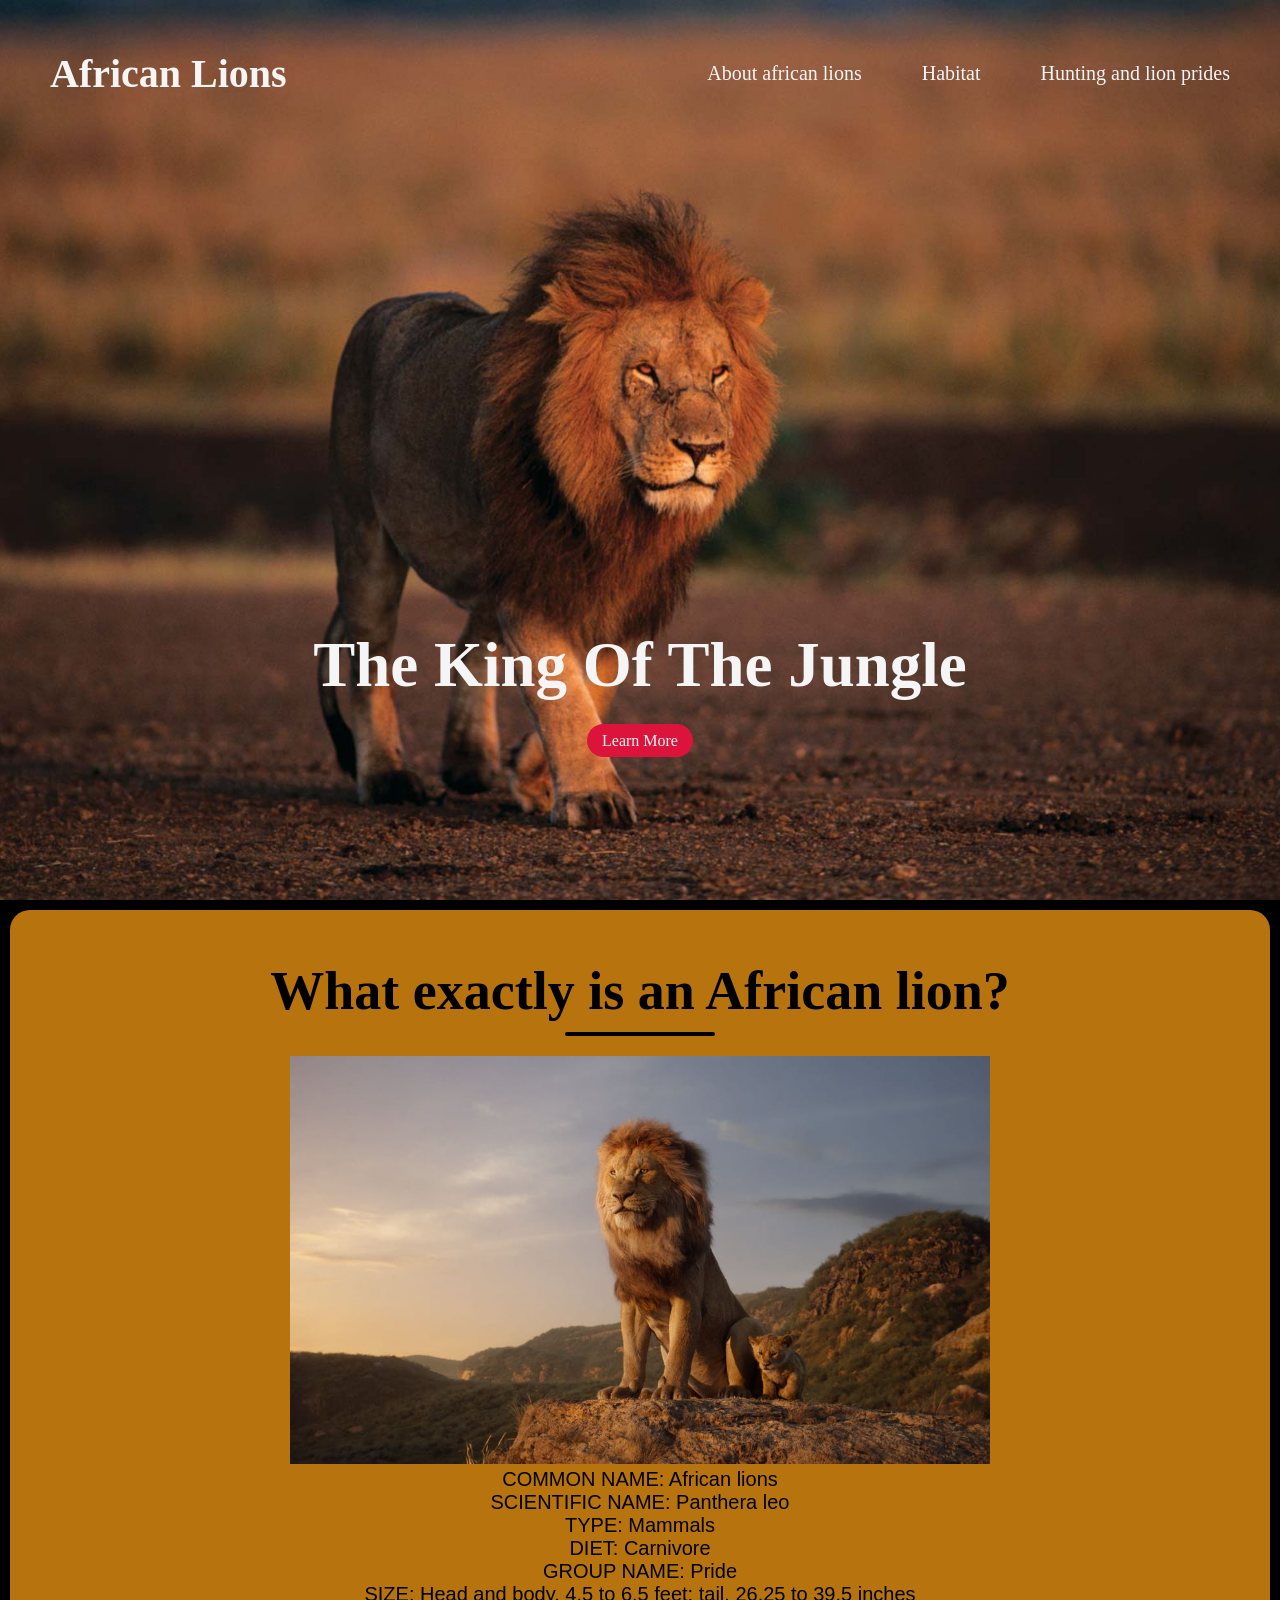
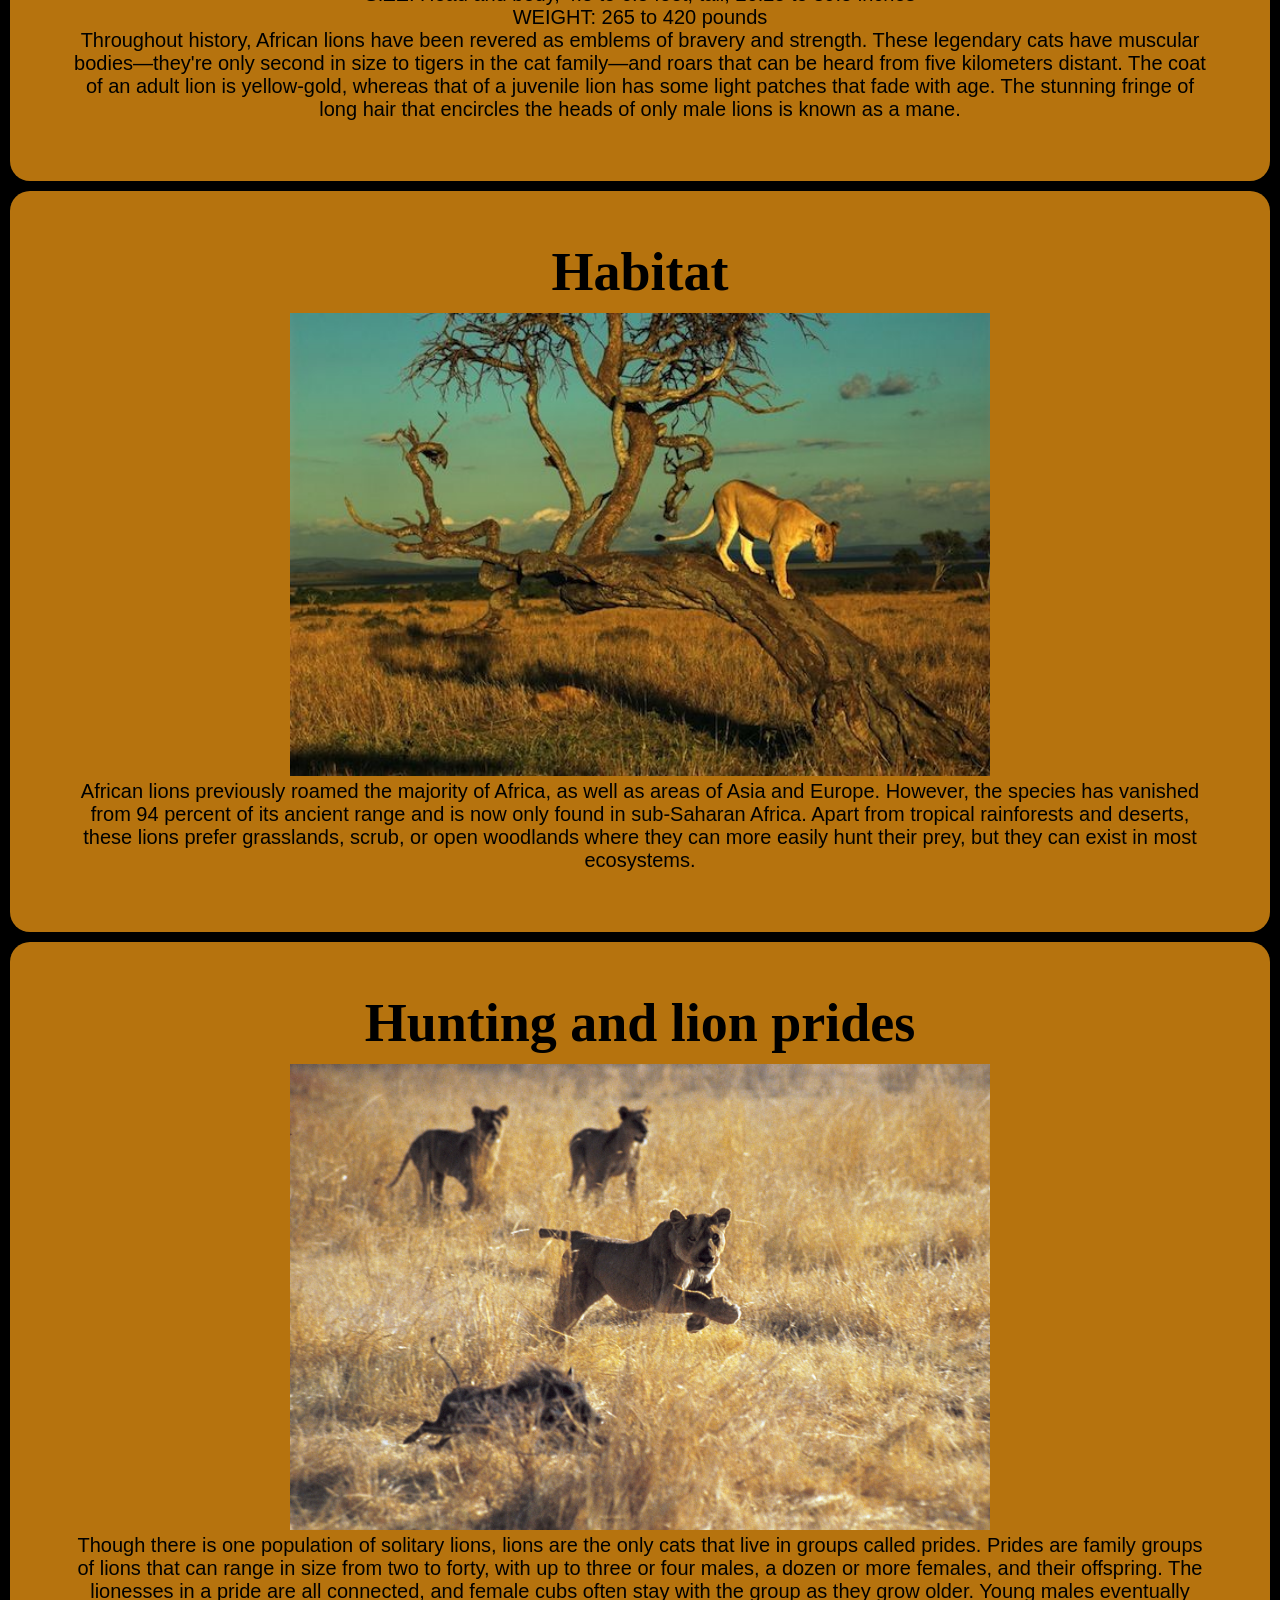
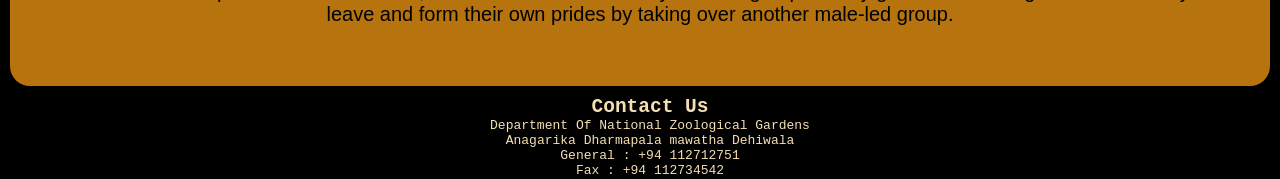
<file: design.html>
<!DOCTYPE html>
<html>
    <head>
    <meta name="viewport" content="width=device-width, initial-scale=1.0">
    <title>Design 1</title>
    <link rel="stylesheet" href="design1.css">
    </head>

    <body>
        <nav class="navbar">
            <h1 class="logo">African Lions</h1>
            <ul class="nav-links">
                <li><a href="#about" class="active">About african lions</a></li>
                <li ><a href="#behaviour" class="active">Habitat</a></li>
                <li><a href="#group" class="active">Hunting and lion prides</a></li>
            </ul>
        </nav>
        <header>
            <div class="header-content">
                <h1>The King Of The Jungle</h1>
                <a href="#about" class="ctn">Learn More</a>
            </div>
        </header>

        <section class="aboutlion">
            <div class="container cnt1">
            <div id="about" class = "lion">
                <h1>What exactly is an African lion?</h1>
                <div class="line"></div>
            </div> 
            <div class="aboutlion-content"> 
                
                <img src="images/Lion2.jpeg" width="700">
               
                <div class="lioninfo">
                <p> COMMON NAME: African lions<br>
                    SCIENTIFIC NAME: Panthera leo<br>
                    TYPE: Mammals<br>
                    DIET: Carnivore<br>
                    GROUP NAME: Pride<br>
                    SIZE: Head and body, 4.5 to 6.5 feet; tail, 26.25 to 39.5 inches<br>
                    WEIGHT: 265 to 420 pounds<br>
                </p>
                <p>Throughout history, African lions have been revered as emblems of bravery and strength. These legendary cats have muscular bodies—they're only second in size to tigers in the cat family—and roars that can be heard from five kilometers distant. The coat of an adult lion is yellow-gold, whereas that of a juvenile lion has some light patches that fade with age. The stunning fringe of long hair that encircles the heads of only male lions is known as a mane.</p>
                </div> 
            </div>
            </div>
        </section>

        <section id="behaviour" class="habitat">
            <div class="container cnt2">
                <div class="living">
                    <h1>Habitat</h1>
                </div>   
                <div class="habitat-content"> 
                    
                    <img src="images/lionhabitat.jpeg" width="700">
                    
                   <div class="habitatinfo">
                    <p>African lions previously roamed the majority of Africa, as well as areas of Asia and Europe. However, the species has vanished from 94 percent of its ancient range and is now only found in sub-Saharan Africa. Apart from tropical rainforests and deserts, these lions prefer grasslands, scrub, or open woodlands where they can more easily hunt their prey, but they can exist in most ecosystems.</p>
                  </div> 
                </div>
            </div>
        </section>

        <section id="group" class="prides">
            <div class="container cnt3">
                <div class="hunting">
                    <h1>Hunting and lion prides</h1>
                </div>  
                
                <div class="hunting-content"> 
                    
                    <img src="images/lionhunting.jpeg" width="700">
                    
                   <div class="huntinginfo">
                    <p>Though there is one population of solitary lions, lions are the only cats that live in groups called prides. Prides are family groups of lions that can range in size from two to forty, with up to three or four males, a dozen or more females, and their offspring. The lionesses in a pride are all connected, and female cubs often stay with the group as they grow older. Young males eventually leave and form their own prides by taking over another male-led group.</p>
                   </div>
                    </div> 
                </div>
            </div>  
        </section>
    </body> 
    

     <footer>
        <h2>Contact Us</h2>
            <p>Department Of National Zoological Gardens<br>
                Anagarika Dharmapala mawatha
                Dehiwala</p>
            <p>General : +94 112712751<br>
                Fax : +94 112734542</p> 
     </footer>            

       <!--------------------------------------------------References------------------------------------------
                  HOME PAGE
                    logo-removebg-preview.png was obtained from https://lh3.googleusercontent.com/proxy/syWJO9eAY0ubLAsSIKoFJuJM4GDN9vAnq0Q-WbfBdQ73jBpLzetdM2SEN4gf7L-gAeKmrWwX0Ys30SPMjwCGb7rKY9Ekdo95dG8LNuUniDWuz40o0MMoA-Ti1_s5rHT1OpI
                    Home.jpeg was obtained from https://www.clubmahindra.com/storage/app/media/Non%20Managed%20Resorts/Mount%20Lavinia%20Hotel%20Sri%20Lanka/Trip%20to%20Dehiwala%20Zoo.jpg
                    elephant.jpeg was obtained from https://i.ytimg.com/vi/VG2CpAm1cTU/maxresdefault.jpg
                    birds.jpeg was obtained from https://srilankafinder.com/wp-content/uploads/2017/10/zoo-dehiwala-700x500.jpg
                    sealion.jpeg was obtained from [data-uri]

                    ANIMALS AND PLANTS PAGE
                    Giraffe.jpeg was obtained from https://www.nationalgeographic.com/animals
                    Ostrich.jpeg was obtained from https://www.nationalgeographic.com/animals
                    Macaw.jpeg was obtained from https://www.nationalgeographic.com/animals
                    Tiger.jpeg was obtained from https://www.nationalgeographic.com/animals
                    Leopard.jpeg was obtained from https://www.nationalgeographic.com/animals
                    Stripe lemur.jpeg was obtained from https://www.nationalgeographic.com/animals
                    Viper.jpeg was obtained from https://www.nationalgeographic.com/animals
                    Python.jpeg was obtained from https://www.nationalgeographic.com/animals
                    Giant Squirell.jpeg was obtained from https://www.nationalgeographic.com/animals 
                    Informaton about the animals was taken from https://www.nationalgeographic.com/animals & https://www.britannica.com/
                    Satin wood.jpeg was obtained from https://www.google.com/imgres?imgurl=https%3A%2F%2Fpbs.twimg.com%2Fmedia%2FDsSyyySXoAAgwa2.jpg&imgrefurl=https%3A%2F%2Ftwitter.com%2Fumairfarwees%2Fstatus%2F1064172080424472576&tbnid=rfiJ0uIcv0t4fM&vet=1&docid=8Xqlj78qfteUCM&w=1200&h=800&source=sh%2Fx%2Fim
                    
                    

                    ACTIVITIES PAGE
                    sealion2.jpeg was obtained from [data-uri]
                    birdshow.jpeg was obtained from https://visitcolombo.com/content/6-dehiwela-zoo
                    Infromation on the activties were obtained from http://nationalzoo.gov.lk/

                    CSS DESIGN 1
                    Lionmain.jpeg was obtained from https://cdn.britannica.com/29/150929-050-547070A1/lion-Kenya-Masai-Mara-National-Reserve.jpg
                    Lion2.jpeg was obtained from https://wallpapercave.com/uwp/uwp357634.jpeg
                    lionhabitat.jpeg was obtained from https://i.pinimg.com/originals/94/fa/5e/94fa5e6ac3b0f94ace7a0d52b99e37fd.jpg
                    lionhunting.jpeg was obtained from https://cdn.britannica.com/97/92697-050-39C05D91/Lions-warthog.jpg
                    Information on lions was obtained from https://www.nationalgeographic.com/animals

                    CSS DESIGN 2
                     Lion2.jpeg was obtained from https://wallpapercave.com/uwp/uwp357634.jpeg
                    lionhabitat.jpeg was obtained from https://i.pinimg.com/originals/94/fa/5e/94fa5e6ac3b0f94ace7a0d52b99e37fd.jpg
                    lionhunting.jpeg was obtained from https://cdn.britannica.com/97/92697-050-39C05D91/Lions-warthog.jpg
                    Information on lions was obtained from https://www.nationalgeographic.com/animals

                    CONTACT US PAGE
                    call.jpeg was obtained from https://png.pngtree.com/png-vector/20190120/ourlarge/pngtree-calling-vector-icon-png-image_470733.jpg
                    location.jpeg was obtained from https://media.istockphoto.com/vectors/map-pin-vector-glyph-icon-vector-id1193451471?k=20&m=1193451471&s=612x612&w=0&h=ve7JRaMvw6L1HBiDOTVwfbhHALPPH-nCMCgG0Z_z5NY=
                    mail.jpeg was obtained from https://thumbs.dreamstime.com/b/black-envelope-icon-flat-style-mail-symbol-isolated-white-background-simple-message-abstract-vector-illustration-graphic-174227096.jpg
                    Information was obtained from http://nationalzoo.gov.lk/
                    ------->
        
    




</html>
</file>
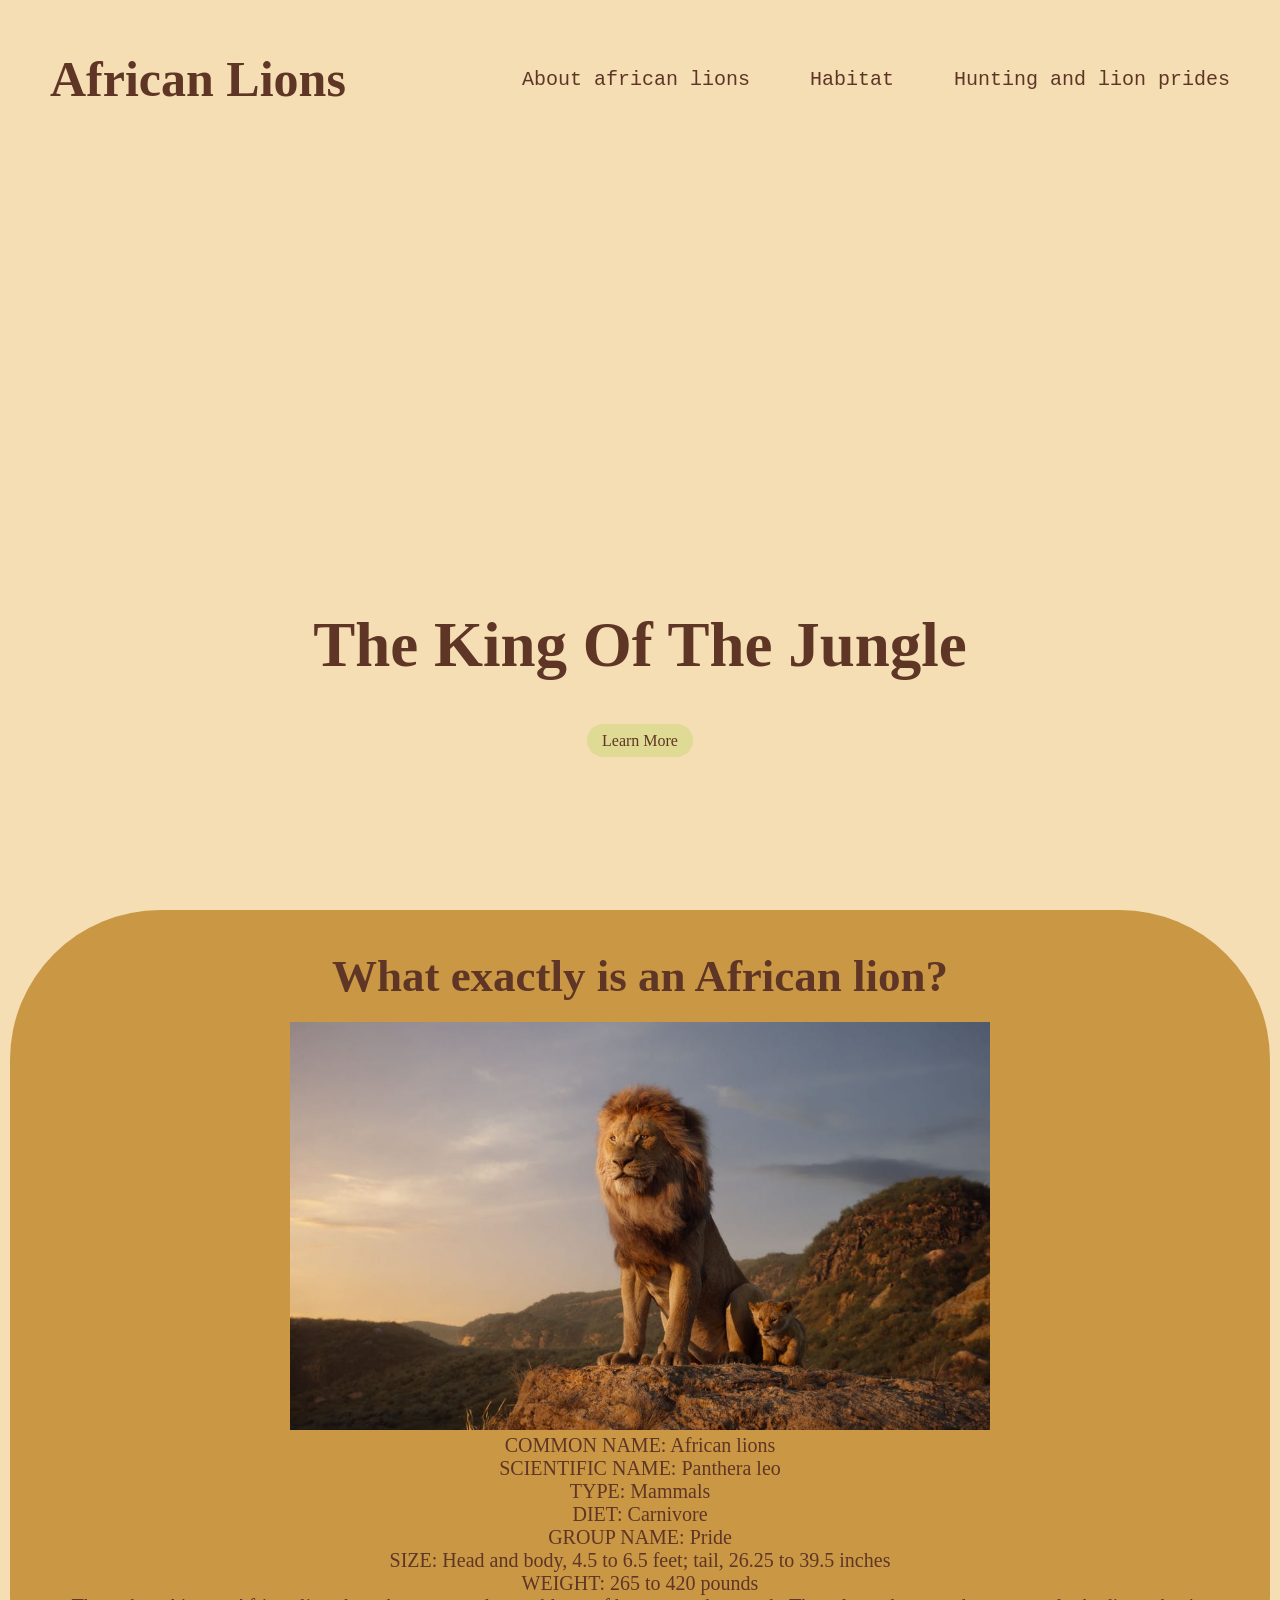
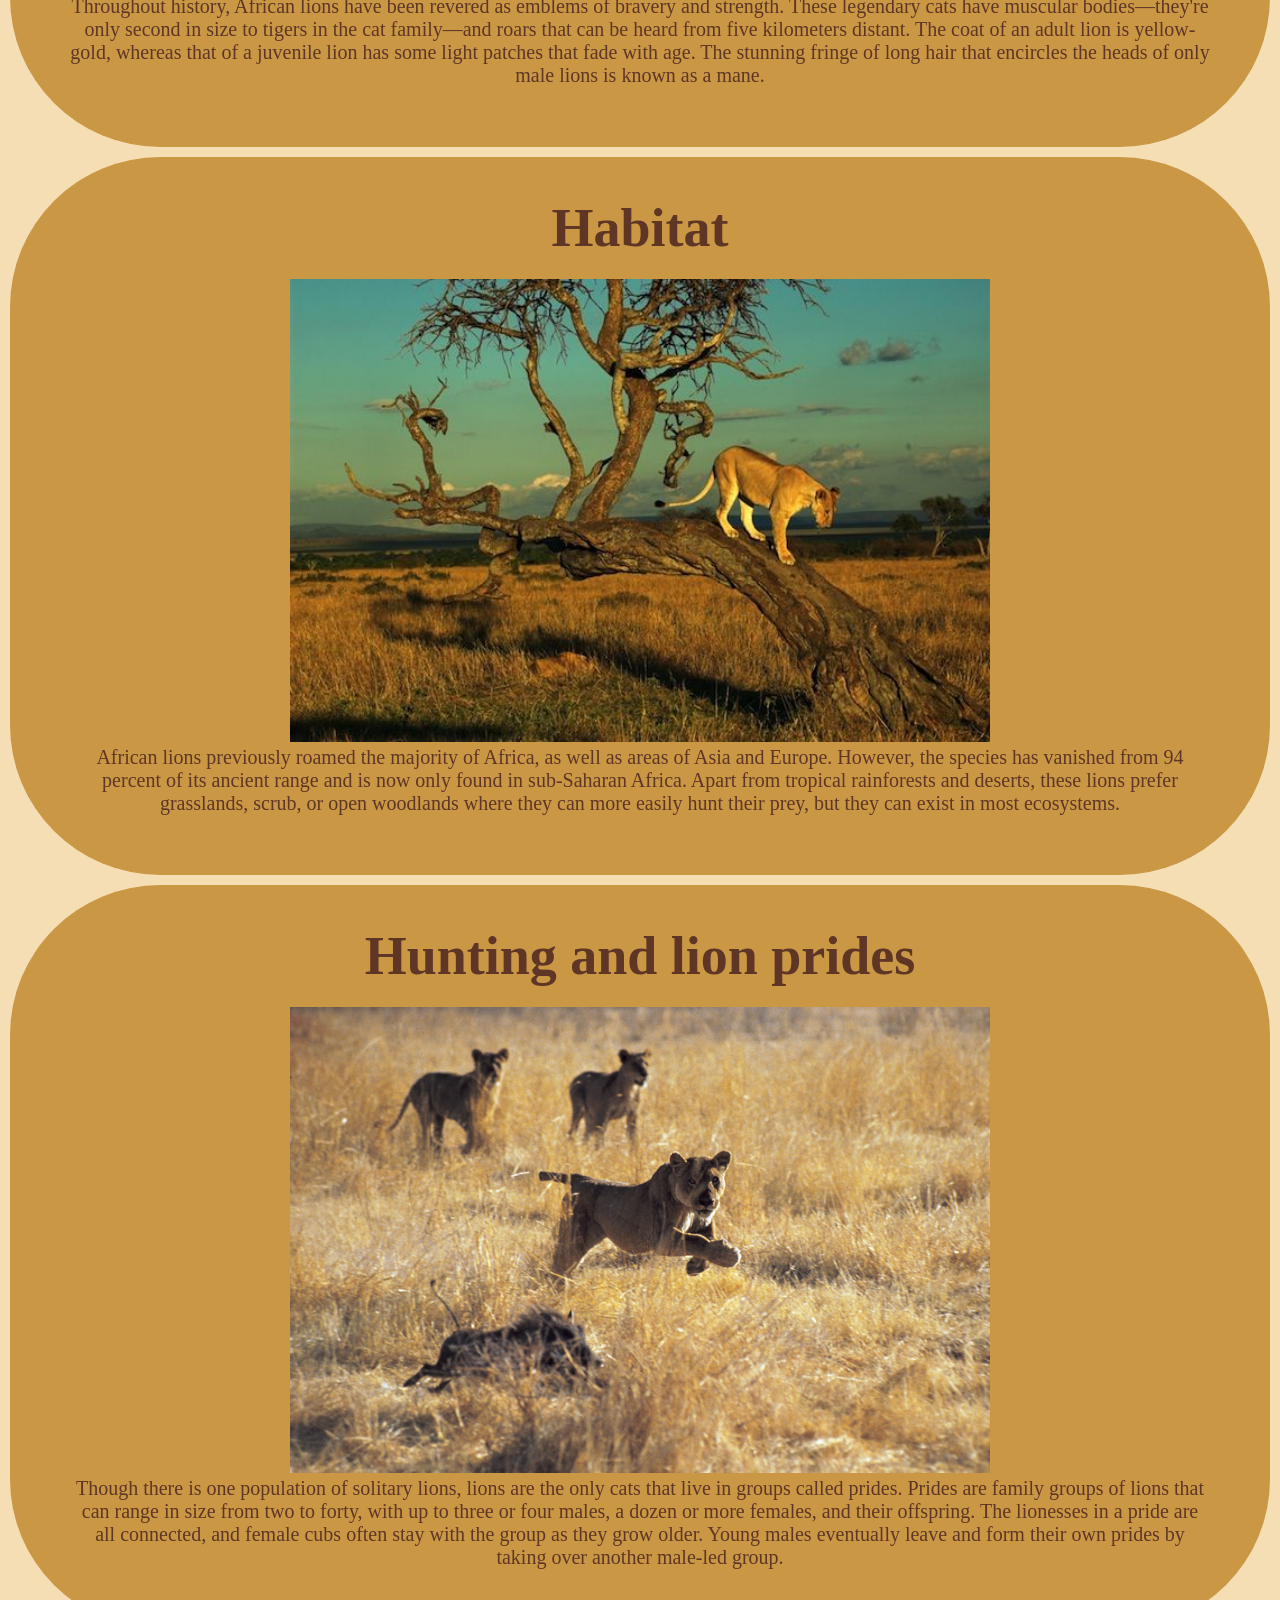
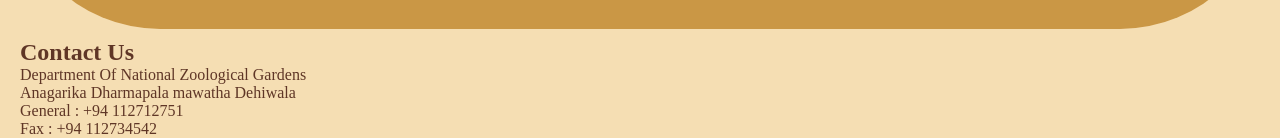
<file: design2.html>
<!DOCTYPE html>
<html>
    <head>
    <meta name="viewport" content="width=device-width, initial-scale=1.0">
    <title>Design 1</title>
    <link rel="stylesheet" href="design2.css">
    </head>

    <body>
        <nav class="navbar">
            <h1 class="logo">African Lions</h1>
            <ul class="nav-links">
                <li><a href="#about" class="active">About african lions</a></li>
                <li ><a href="#behaviour" class="active">Habitat</a></li>
                <li><a href="#group" class="active">Hunting and lion prides</a></li>
            </ul>
        </nav>
        <header>
            <div class="header-content">
                <h1>The King Of The Jungle</h1>
                <a href="#about" class="ctn">Learn More</a>
            </div>
        </header>

        <section class="aboutlion">
            <div class="container cnt1">
            <div id="about" class = "lion">
                <h1>What exactly is an African lion?</h1>
                <div class="line"></div>
            </div> 
            <div class="aboutlion-content"> 
                
                <img src="images/Lion2.jpeg" width="700">
               
                <div class="lioninfo">
                <p> COMMON NAME: African lions<br>
                    SCIENTIFIC NAME: Panthera leo<br>
                    TYPE: Mammals<br>
                    DIET: Carnivore<br>
                    GROUP NAME: Pride<br>
                    SIZE: Head and body, 4.5 to 6.5 feet; tail, 26.25 to 39.5 inches<br>
                    WEIGHT: 265 to 420 pounds<br>
                </p>
                <p>Throughout history, African lions have been revered as emblems of bravery and strength. These legendary cats have muscular bodies—they're only second in size to tigers in the cat family—and roars that can be heard from five kilometers distant. The coat of an adult lion is yellow-gold, whereas that of a juvenile lion has some light patches that fade with age. The stunning fringe of long hair that encircles the heads of only male lions is known as a mane.</p>
                </div> 
            </div>
            </div>
        </section>

        <section id="behaviour" class="habitat">
            <div class="container cnt2">
                <div class="living">
                    <h1>Habitat</h1>
                </div>   
                <div class="habitat-content"> 
                    
                    <img src="images/lionhabitat.jpeg" width="700">
                    
                   <div class="habitatinfo">
                    <p>African lions previously roamed the majority of Africa, as well as areas of Asia and Europe. However, the species has vanished from 94 percent of its ancient range and is now only found in sub-Saharan Africa. Apart from tropical rainforests and deserts, these lions prefer grasslands, scrub, or open woodlands where they can more easily hunt their prey, but they can exist in most ecosystems.</p>
                  </div> 
                </div>
            </div>
        </section>

        <section id="group" class="prides">
            <div class="container cnt3">
                <div class="hunting">
                    <h1>Hunting and lion prides</h1>
                </div>  
                
                <div class="hunting-content"> 
                    
                    <img src="images/lionhunting.jpeg" width="700">
                    
                   <div class="huntinginfo">
                    <p>Though there is one population of solitary lions, lions are the only cats that live in groups called prides. Prides are family groups of lions that can range in size from two to forty, with up to three or four males, a dozen or more females, and their offspring. The lionesses in a pride are all connected, and female cubs often stay with the group as they grow older. Young males eventually leave and form their own prides by taking over another male-led group.</p>
                   </div>
                    </div> 
                </div>
            </div>  
        </section>
    </body> 
    

     <footer>
        <h2>Contact Us</h2>
            <p>Department Of National Zoological Gardens<br>
                Anagarika Dharmapala mawatha
                Dehiwala</p>
            <p>General : +94 112712751<br>
                Fax : +94 112734542</p> 
     </footer>            

       <!--------------------------------------------------References------------------------------------------
                  HOME PAGE
                    logo-removebg-preview.png was obtained from https://lh3.googleusercontent.com/proxy/syWJO9eAY0ubLAsSIKoFJuJM4GDN9vAnq0Q-WbfBdQ73jBpLzetdM2SEN4gf7L-gAeKmrWwX0Ys30SPMjwCGb7rKY9Ekdo95dG8LNuUniDWuz40o0MMoA-Ti1_s5rHT1OpI
                    Home.jpeg was obtained from https://www.clubmahindra.com/storage/app/media/Non%20Managed%20Resorts/Mount%20Lavinia%20Hotel%20Sri%20Lanka/Trip%20to%20Dehiwala%20Zoo.jpg
                    elephant.jpeg was obtained from https://i.ytimg.com/vi/VG2CpAm1cTU/maxresdefault.jpg
                    birds.jpeg was obtained from https://srilankafinder.com/wp-content/uploads/2017/10/zoo-dehiwala-700x500.jpg
                    sealion.jpeg was obtained from [data-uri]

                    ANIMALS AND PLANTS PAGE
                    Giraffe.jpeg was obtained from https://www.nationalgeographic.com/animals
                    Ostrich.jpeg was obtained from https://www.nationalgeographic.com/animals
                    Macaw.jpeg was obtained from https://www.nationalgeographic.com/animals
                    Tiger.jpeg was obtained from https://www.nationalgeographic.com/animals
                    Leopard.jpeg was obtained from https://www.nationalgeographic.com/animals
                    Stripe lemur.jpeg was obtained from https://www.nationalgeographic.com/animals
                    Viper.jpeg was obtained from https://www.nationalgeographic.com/animals
                    Python.jpeg was obtained from https://www.nationalgeographic.com/animals
                    Giant Squirell.jpeg was obtained from https://www.nationalgeographic.com/animals 
                    Informaton about the animals was taken from https://www.nationalgeographic.com/animals & https://www.britannica.com/
                    Satin wood.jpeg was obtained from https://www.google.com/imgres?imgurl=https%3A%2F%2Fpbs.twimg.com%2Fmedia%2FDsSyyySXoAAgwa2.jpg&imgrefurl=https%3A%2F%2Ftwitter.com%2Fumairfarwees%2Fstatus%2F1064172080424472576&tbnid=rfiJ0uIcv0t4fM&vet=1&docid=8Xqlj78qfteUCM&w=1200&h=800&source=sh%2Fx%2Fim
                    
                    

                    ACTIVITIES PAGE
                    sealion2.jpeg was obtained from [data-uri]
                    birdshow.jpeg was obtained from https://visitcolombo.com/content/6-dehiwela-zoo
                    Infromation on the activties were obtained from http://nationalzoo.gov.lk/

                    CSS DESIGN 1
                    Lionmain.jpeg was obtained from https://cdn.britannica.com/29/150929-050-547070A1/lion-Kenya-Masai-Mara-National-Reserve.jpg
                    Lion2.jpeg was obtained from https://wallpapercave.com/uwp/uwp357634.jpeg
                    lionhabitat.jpeg was obtained from https://i.pinimg.com/originals/94/fa/5e/94fa5e6ac3b0f94ace7a0d52b99e37fd.jpg
                    lionhunting.jpeg was obtained from https://cdn.britannica.com/97/92697-050-39C05D91/Lions-warthog.jpg
                    Information on lions was obtained from https://www.nationalgeographic.com/animals

                    CSS DESIGN 2
                     Lion2.jpeg was obtained from https://wallpapercave.com/uwp/uwp357634.jpeg
                    lionhabitat.jpeg was obtained from https://i.pinimg.com/originals/94/fa/5e/94fa5e6ac3b0f94ace7a0d52b99e37fd.jpg
                    lionhunting.jpeg was obtained from https://cdn.britannica.com/97/92697-050-39C05D91/Lions-warthog.jpg
                    Information on lions was obtained from https://www.nationalgeographic.com/animals

                    CONTACT US PAGE
                    call.jpeg was obtained from https://png.pngtree.com/png-vector/20190120/ourlarge/pngtree-calling-vector-icon-png-image_470733.jpg
                    location.jpeg was obtained from https://media.istockphoto.com/vectors/map-pin-vector-glyph-icon-vector-id1193451471?k=20&m=1193451471&s=612x612&w=0&h=ve7JRaMvw6L1HBiDOTVwfbhHALPPH-nCMCgG0Z_z5NY=
                    mail.jpeg was obtained from https://thumbs.dreamstime.com/b/black-envelope-icon-flat-style-mail-symbol-isolated-white-background-simple-message-abstract-vector-illustration-graphic-174227096.jpg
                    Information was obtained from http://nationalzoo.gov.lk/
                    ------->
        
    




</html>
</file>
<file: home.css>
*{
    margin: 0;
    padding: 0;
    font-family: 'Poppins', sans-serif;
}
.header{
    min-height: 100vh;
    width: 100%;
    background-image: linear-gradient(rgba(228,172,18,0.7),rgba(228,172,18,0.7)),url(images/Home.jpeg);
    background-position: center;
    background-size: cover;
    position: relative;
}
nav{
    display: flex;
    padding: 2% 6%;
    justify-content: space-between;
    align-items: center;

}
nav img{
    width: 150px;
}
.nav-links{
    flex: 1;
    text-align: right;
}
.nav-links ul li{
    list-style: none;
    display: inline-block;
    padding: 8px 12px;
    position: relative;
}
.nav-links ul li a{
    color: black;
    text-decoration: none;
    font-size: 14px;
}
.nav-links ul li::after{
    content: '';
    width: 0%;
    height: 2px;
    background: #f44336;
    display: block;
    margin:auto;
    transition: 0.5s;
}
.nav-links ul li:hover::after{
    width: 100%;
}
.text-box{
    width: 90%;
    color:black;
    position:absolute;
    top:50%;
    left:50%;
    transform: translate(-50%,-50%);
    text-align: center;
}
.text-box h1{
    font-size: 62px;
}
.text-box p{
    margin: 10px o 40px;
    font-size: 18px;
    color:black
}

nav .fa{
    display:none; 
}

@media(max-width:700px){
    .text-box h1{
        font-size: 25px;
        padding-top: 70px;
    }

    .text-box h2{
        font-size: 18px;
    }
    .text-box p{
        font-size: 13px;
    }
    .nav-links ul li{
        display:contents;
    }
    .section3 h1{
        font-size: 30px;
    }
   
   
   
}

.section2{
    
    margin: auto;
    text-align: center;
    padding-top: 100px;
    background: rgb(235, 163, 31);
}
h1{
    font-size: 36px;
    font-weight: 600;

}
p{
    color: rgb(0, 0, 0);
    font-size: 14px;
    font-weight: 300;
    line-height: 22px;
    padding: 10px;
}
.row{
    margin-top: 20px;
    display: flex;
    justify-content: space-between;
    

}
.section-col{
    flex-basis: 31%;
    background: #daa453;
    border-radius: 10px;
    margin-bottom: 5%;
    padding: 20px 12px;
    box-sizing:border-box;
    transition: 0.5s;
}
h3{
    text-align: center;
    font-weight: 600;
    margin: 10px 0;
}
.section-col:hover{
    box-shadow: 0 0 20px 0 rgba(0,0,0,0.2) ;
}
@media(max-width: 700px){
    .row{
        flex-direction:column;

        
    }
    .section-col-bg1{
        background-color:#da7f18;
        justify-content: center;
    }
    .section-col-bg1 img{
        width: 200px;
        justify-content:left;
        
    }
    .contactinfo h3{
        font-size:25px;
    }
    .contactinfo p{
        font-size: 20px;
    }
    .contactinfo img{
        width: 10px;
    }

    
    
        

    

}
.section3{
    text-align: center;
    padding-top: 50px;
    background-color: #daa453;
}
.section2-col{
    flex-basis:32%;
    border-radius: 10px;
    margin-bottom: 20px;
    position: relative;
    overflow: hidden;
    
}


.layer{
    position:relative;
    
    
}

.footer{
    width: 100%;
    text-align: center;
    padding: 30px 0;
    background-color: #dd902a;
}
.footer h4{
    margin-bottom: 25px;
    margin-top: 10px;
    font-weight: 600;
}


.grid-container {
    display: grid;
    grid-template-columns: auto auto auto;
    background-color:#e7971fb6;
    padding: 50px;
    justify-content: center;
    position: center;
   

  }
  .grid-heading{
    padding: 50px;
    justify-content:right;
    position:top;
   
  }
  
  .grid-item {
    background-color: rgba(255, 255, 255, 0.8);
    border: 1px solid rgba(0, 0, 0, 0.8);
    padding: 20px;
    font-size: 30px;
    text-align: center;
    
  }

  .grid-item img {
    border-radius: 10px;
    margin-bottom: 30px;
  }

  table {
    font-family: arial, sans-serif;
    border-collapse: collapse;
    width: 100%;
  }
  
  td, th {
    border: 4px solid #000000;
    text-align: center;
    padding: 8px;
  }
  
  tr:nth-child(odd) {
    background-color: #da7f18;
    opacity: 0.7;
  }

  tr:nth-child(even) {
    background-color: #db923e;
  }

  .Plants-Table{
    padding: 50px; 
    position: center;
    justify-content: center;
    align-items: center;
    
  }

  .Plants-Table h1{
      text-align: center;
      
  }

  .table-container{
      background-color: wheat;
  }

.row .section-col img{
    width: 350px;
    height: 300px;
    margin: 20px;
}



.activities h2{
    text-align: center;
    
}

.activities{
    padding: 30px;
}
.btnClass{
    display: flex;
    position: absolute;
    justify-content: center;
    align-items: center;
    

}
.btn{
    background-color: #daa453;
    border-radius: 8px;
    color: black;

}
.address-content{
    text-align: center;
}
.phoneus-content{
    text-align: center;
}
.mail-content{
    text-align: center;
}
.contactinfo{
    padding: 50px;
}
.section-col-bg1{
    text-align: center;
    background-color: #da7f18;
    padding: 10px 10px 10px 10px;
   
}
.section-col-bg1 img{
    width: 400px;
}

.buyNowbg {
  background-color:#ffffffcc;
  box-shadow:  0 0 5px 5px rgba(0, 0, 0, 0.1);
  }
  
   .buyNowContainer {                 
    font-family: Lato;
    display: flex;
    flex-wrap: wrap;
    align-items: center;
    justify-content: center;
    flex-direction: column;
  }

.formContainer {
    display: flex;
    flex-direction: column;
    max-width: 600px;
    box-shadow:  0 0 5px 5px rgba(0,0,0,0.1);
    background-color:#daa453;
    margin-top: 15px;
    margin-bottom: 15px;
    padding:18px 1em 4em 10px;
  
  }
  
  .formElementContainer, #extrasContainer {                 
    display: flex;
    flex-direction: column;
  }
  
  .formButton, .formButton2 {           
    margin:0.5em;
    cursor: pointer;
    border:none;
    padding:0.7em 1.53em 0.7em 1.2em;
    background-color: #d47c34;                 
    color:rgb(5, 5, 5);  
    font-size: 0.8em;
    font-weight: bold;
    width:135px;
    transition: 0.4s;
  }
  
  .formButton:hover, .formButton2:hover{
    opacity: 0.8;
  }
  
  .formButton2 {
    margin-left: auto;
    margin-right: auto;
  }
  .addButtonHolder {
    display: flex;
    justify-content: center;
    align-items: center;
    flex-wrap: wrap;
    margin-left: auto;
    margin-right: auto;
  }
  
  .label_style, .label_style2 {
    font-size: 24px;                                         
    font-family: Lato;
    font-weight: bolder;
    color: black;
    text-decoration: underline;
    text-decoration-color:#d47c34;
  }
  
  .radio_group_container {
    flex-direction: row;                         
    justify-content:center;
    align-items:center;
  }
  
  .radio_group_container label {
    margin-right: 0.6em;
  }
  
  .radio_button_holder {
    margin-right: 1em;                              
    margin-bottom: 0.3em;
  }
  
  .radio_button_holder span{            
    font-size: 12px;
  }
  
  .radio_group_container {
    margin-top:0.6em;                               
    display: flex;
    flex-wrap: wrap;
  }
  
  
  .currentOrderCaption, .currentOrderCaption2 {
    font-family: Lato;
    font-size: 1.2em;
    font-weight: bolder;
    margin-bottom: 1em;
    text-decoration: underline;
    text-decoration-color: #d47c34;
  }
  
  
  
  .buynow_table, .buynow_table2 {
    border-collapse: collapse;
    margin: 0;
    padding: 0;
    width: 100%;
    table-layout: fixed;
    max-width: 450px;
    margin-left: auto;
    margin-right: auto;
  }
  
  .buynow_table tr, .buynow_table2 tr {
    padding:0.6em;
    background-color: rgba(204, 204, 204, 0.1);
    border: 2px solid #daa453;
  }
  
  .buynow_table2 tr {
    border-radius:unset;
  }
  
  .buynow_table2 tbody tr {
    margin-bottom: 1.5em;
  }
  
  .buynow_table td, .buynow_table2 td {
    min-height:1em;
    padding: 0.6em;
    text-align: right;
  }
  
    .buynow_table tr, .buynow_table2 tr {
      display: block;
      border-bottom: 2px solid rgba(0, 87, 43, 0.4);
      margin-bottom: 0.7em;
    }
    
    .buynow_table td, .buynow_table2 td {
      display: block;
      font-size: 0.8em;
      text-align:left;
      border-bottom: 1px solid
    }
  
    .buynow_table2 td {
      text-align: left;
      font-family: Lato;
    }
  
    .buynow_table td:nth-child(5) {
      background-color: #d47c34; 
      color:white;
      font-weight: bolder;
    }
  
    .buynow_table td::before {
      content: attr(data-label);
      font-weight: bold;
      text-transform: uppercase;
      text-align: left;
    }
  
  
    .grandTotalContainer {
      background-color: #d47c34;
      color:white;
      font-weight: bolder;
    }

    .wrapper{
      background-color:#db923e;
      width: 600px;
      padding: 25px;
      margin: 25px auto 0;
      box-shadow: 0px 0px 20px rgba(0,0,0,0.1);
    }

    .wrapper h2{
      
      font-size: 24px;
      padding: 10px;
      margin-bottom: 20px;
      text-align: center;
      border: 1px dotted #333;
    }

    h4{
      padding-bottom: 5px;    
    }
    .thead-bold{
      font-weight: bold;
      
    }

    .input-group{
      margin-bottom:8px;
      width: 100%;
      position: relative;
      display:block;
      flex-direction: row;
      padding: 5px 0;
    }

    .input-box{
      width: 100%;
      margin-right: 12px;
      position: relative;
    }

    .input-box:last-child{
      margin-right: 0; 
    }

    .name{
      padding: 14px 10px 14px 50px;
      width: 70%;
      background-color: #fcfcfc;
      border: 1px solid #00000033;
      outline: none;
      letter-spacing: 1px;
      transition: 0.3s;
      border-radius: 3px;
      color:#333;

    }

    .name:focus, .dob:focus{
      -webkit-box-shadow: 0 0 2px 1px #db923e;
      -moz-box-shadow: 0 0 2px 1px #db923e;
      box-shadow: 0 0 2px 1px #db923e;
      border: 1px solid #db923e;
    }

    .inout-box .icon{
      width: 48px;
      display: flex;
      justify-content: center;
      align-items: center;
      position: absolute;
      top:0px;
      left: 0px;
      bottom: 0px;
      color:#333;
    }
</file>
<file: design1.css>
*{
    margin: 0;
    padding: 0;
    box-sizing: border-box;
    text-decoration: none;
}

a {
    text-decoration: none;
}

ul{
    list-style: none;

}
body{

    background-color: rgb(0, 0, 0) ;
}
.logo{
    font-size: 40px;
    padding: 20px;
    margin: 10px;

}
.active{
    cursor: pointer;
    color: whitesmoke;
    font-size: 20px;
}

.navbar{
    position: absolute ;
    top: 0;
    left: 0;
    display: flex;
    width: 100%;
    justify-content: space-between;
    padding: 20px;
    color: whitesmoke;
}
.nav-links{
    display: flex;
    align-items: center;
}

.nav-links li{
    margin: 0 30px;
}

header{
    width: 100vw;
    height: 100vh;
    background-image: url('./images/Lionmain.jpeg');
    background-position: bottom;
    background-size: cover;
    display: flex;
    align-items: flex-end ;
    justify-content: center;
}

.header-content{
    margin-bottom: 150px;
    color: whitesmoke;
    text-align: center;
}

.header-content h1{
    font-size: 7vmin;
    margin-top: 50px;
    margin-bottom: 30px; 

   
}
.line{
    width: 150px;
    height: 4px;
    background: black;
    margin: 10px auto;
    border-radius: 5px;
}
.ctn {
    padding: 8px 15px;
    background: crimson;
    border-radius: 30px;
    color: whitesmoke;
}
.lion{
    text-align: center;
    font-size: 4vmin;
}

.living{
    text-align: center;
    font-size: 4vmin;
}

.hunting{
    text-align: center;
    font-size: 4vmin;
}

.container{
    padding: 20px;
    margin: 10px;
    justify-content: center;
    align-items: center;
}
.aboutlion{
    background-color: rgba(182, 115, 14);
    border-radius: 20px;
    margin: 10px;
    padding: 20px;
}
.habitat{
    background-color: rgb(182, 115, 14);
    border-radius: 20px;
    margin: 10px;
    padding: 20px
}

.prides{
    background-color: rgb(182, 115, 14);
    border-radius: 20px;
    margin: 10px;
    padding: 20px
}

.aboutlion-content{

text-align: center;
padding: 10px;
}


.habitat-content{
    text-align: center;
    padding: 10px;
}

.hunting-content{
    text-align: center;
    padding: 10px;
}

.lionimg{
    justify-content: center;
}

.lioninfo{
    font-family: sans-serif;
    font-size: 20px;
    
}

.habitatinfo{
    font-family: sans-serif;
    font-size: 20px;
}

.huntinginfo{
    font-family: sans-serif;
    font-size: 20px;
}

footer{
    padding-left: 20px;
    color: wheat;
    text-align:center;
    font-family: monospace;
}
</file>
<file: design2.css>
*{
    margin: 0;
    padding: 0;
    box-sizing: border-box;
    text-decoration: none;
    color: rgb(95, 54, 38);
}
a {
    text-decoration: none;
}
ul{
    list-style: none;
}

body{
background-color: wheat;
    
}

.logo{
    font-size: 50px;
    padding: 20px;
    margin: 10px;
    font-family: cursive;
}

.active{
    cursor: pointer;
    color: rgb(95, 54, 38);
    font-size: 20px;
    font-family: monospace;
}

.navbar{
    position: absolute ;
    top: 0;
    left: 0;
    display: flex;
    width: 100%;
    justify-content: space-between;
    padding: 20px;
    color: rgb(85, 153, 53);
}
.nav-links{
    display: flex;
    align-items: center;
}

.nav-links li{
    margin: 0 30px;
}

header{
    width: 100vw;
    height: 100vh;
    background-position:center;
    background-size: cover;
    display: flex;
    align-items: flex-end ;
    justify-content: center;
}

.header-content{
    margin-bottom: 150px;
    color: whitesmoke;
    text-align: center;
}

.header-content h1{
    font-size: 7vmin;
    margin-top: 50px;
    margin-bottom: 50px; 

   
}

.ctn {
    padding: 8px 15px;
    background: rgb(223, 218, 148);
    border-radius: 30px;
    color:rgb(95, 54, 38);
}
.lion{
    text-align: center;
    font-size: 30px;
}


.living{
    text-align: center;
    font-size: 4vmin;
}
.hunting{
    text-align: center;
    font-size: 4vmin;
}
.container{
    padding: 20px;
    margin: 10px;
    justify-content: center;
    align-items: center;
}
.aboutlion{
    background-color: rgba(182, 115, 14, 0.664);
    border-radius: 150px;
    margin: 10px;
    padding: 10px;
}
.habitat{
    background-color: rgba(182, 115, 14, 0.664);
    border-radius: 150px;
    margin: 10px;
    padding: 10px;
}
.prides{
    background-color: rgba(182, 115, 14, 0.664);
    border-radius: 150px;
    margin: 10px;
    padding: 10px;
}
.aboutlion-content{

    text-align:center;
    padding: 20px;
}
.habitat-content{

 text-align:center;
padding: 20px;
        
} 
.hunting-content{

    text-align:center;
    padding: 20px;
    
}
.lioninfo{
    font-family:Verdana;
    font-size: 20px;
      
}
    
.habitatinfo{
    font-family:Verdana;
    font-size: 20px;
    
}
.huntinginfo{
    font-family:Verdana;
    font-size: 20px;
    
}
footer{
    padding-left: 20px;
   
    text-align:left;
    font-family:fantasy;
}
</file>
